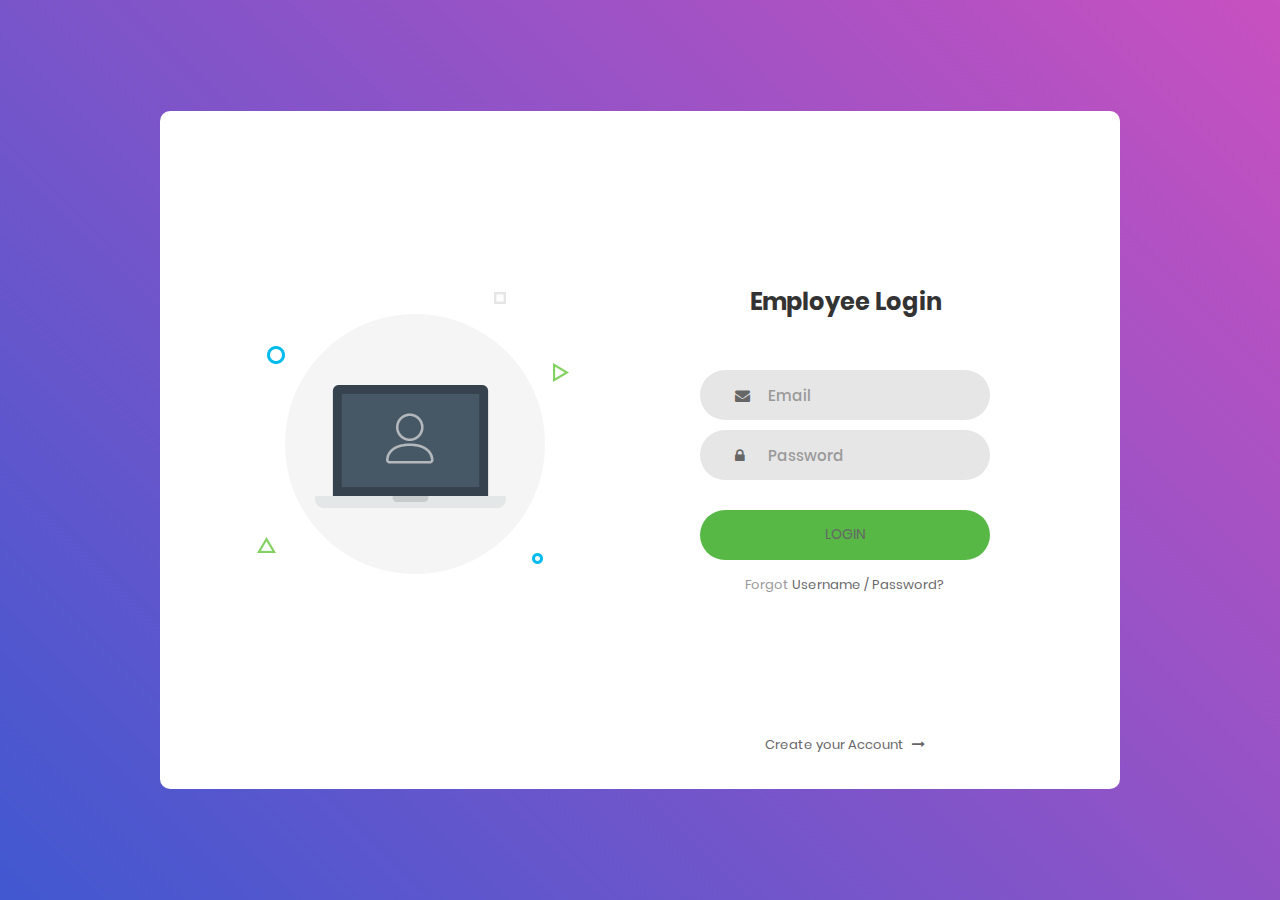
<file: public/index.html>
<!DOCTYPE html>
<html lang="en">
<head>
	<title>Login</title>
	<meta charset="UTF-8">
	<meta name="viewport" content="width=device-width, initial-scale=1">
<!--===============================================================================================-->	
	<link rel="icon" type="image/png" href="images/icons/favicon.ico"/>
<!--===============================================================================================-->
	<link rel="stylesheet" type="text/css" href="vendor/bootstrap/css/bootstrap.min.css">
<!--===============================================================================================-->
	<link rel="stylesheet" type="text/css" href="fonts/font-awesome-4.7.0/css/font-awesome.min.css">
<!--===============================================================================================-->
	<link rel="stylesheet" type="text/css" href="vendor/animate/animate.css">
<!--===============================================================================================-->	
	<link rel="stylesheet" type="text/css" href="vendor/css-hamburgers/hamburgers.min.css">
<!--===============================================================================================-->
	<link rel="stylesheet" type="text/css" href="vendor/select2/select2.min.css">
<!--===============================================================================================-->
	<link rel="stylesheet" type="text/css" href="css/util.css">
	<link rel="stylesheet" type="text/css" href="css/main.css">
<!--===============================================================================================-->
</head>
<body>
	
	<div class="limiter">
		<div class="container-login100">
			<div class="wrap-login100">
				<div class="login100-pic js-tilt" data-tilt>
					<img src="images/img-01.png" alt="IMG">
				</div>

				<form class="login100-form validate-form">
					<span class="login100-form-title">
						Employee Login
					</span>

					<div class="wrap-input100 validate-input" data-validate = "Valid email is required: ex@abc.xyz">
						<input class="input100" type="text" name="email" placeholder="Email">
						<span class="focus-input100"></span>
						<span class="symbol-input100">
							<i class="fa fa-envelope" aria-hidden="true"></i>
						</span>
					</div>

					<div class="wrap-input100 validate-input" data-validate = "Password is required">
						<input class="input100" type="password" name="pass" placeholder="Password">
						<span class="focus-input100"></span>
						<span class="symbol-input100">
							<i class="fa fa-lock" aria-hidden="true"></i>
						</span>
					</div>
					
					<div class="container-login100-form-btn">
						<button class="login100-form-btn">
							<a href="home.html" class="nav-links">Login</a>
						</button>
					</div>

					<div class="text-center p-t-12">
						<span class="txt1">
							Forgot
						</span>
						<a class="txt2" href="#">
							Username / Password?
						</a>
					</div>

					<div class="text-center p-t-136">
						<a class="txt2" href="#">
							Create your Account
							<i class="fa fa-long-arrow-right m-l-5" aria-hidden="true"></i>
						</a>
					</div>
				</form>
			</div>
		</div>
	</div>
	
	

	
<!--===============================================================================================-->	
	<script src="vendor/jquery/jquery-3.2.1.min.js"></script>
<!--===============================================================================================-->
	<script src="vendor/bootstrap/js/popper.js"></script>
	<script src="vendor/bootstrap/js/bootstrap.min.js"></script>
<!--===============================================================================================-->
	<script src="vendor/select2/select2.min.js"></script>
<!--===============================================================================================-->
	<script src="vendor/tilt/tilt.jquery.min.js"></script>
	<script >
		$('.js-tilt').tilt({
			scale: 1.1
		})
	</script>
<!--===============================================================================================-->
	<script src="js/main.js"></script>

</body>
</html>
</file>
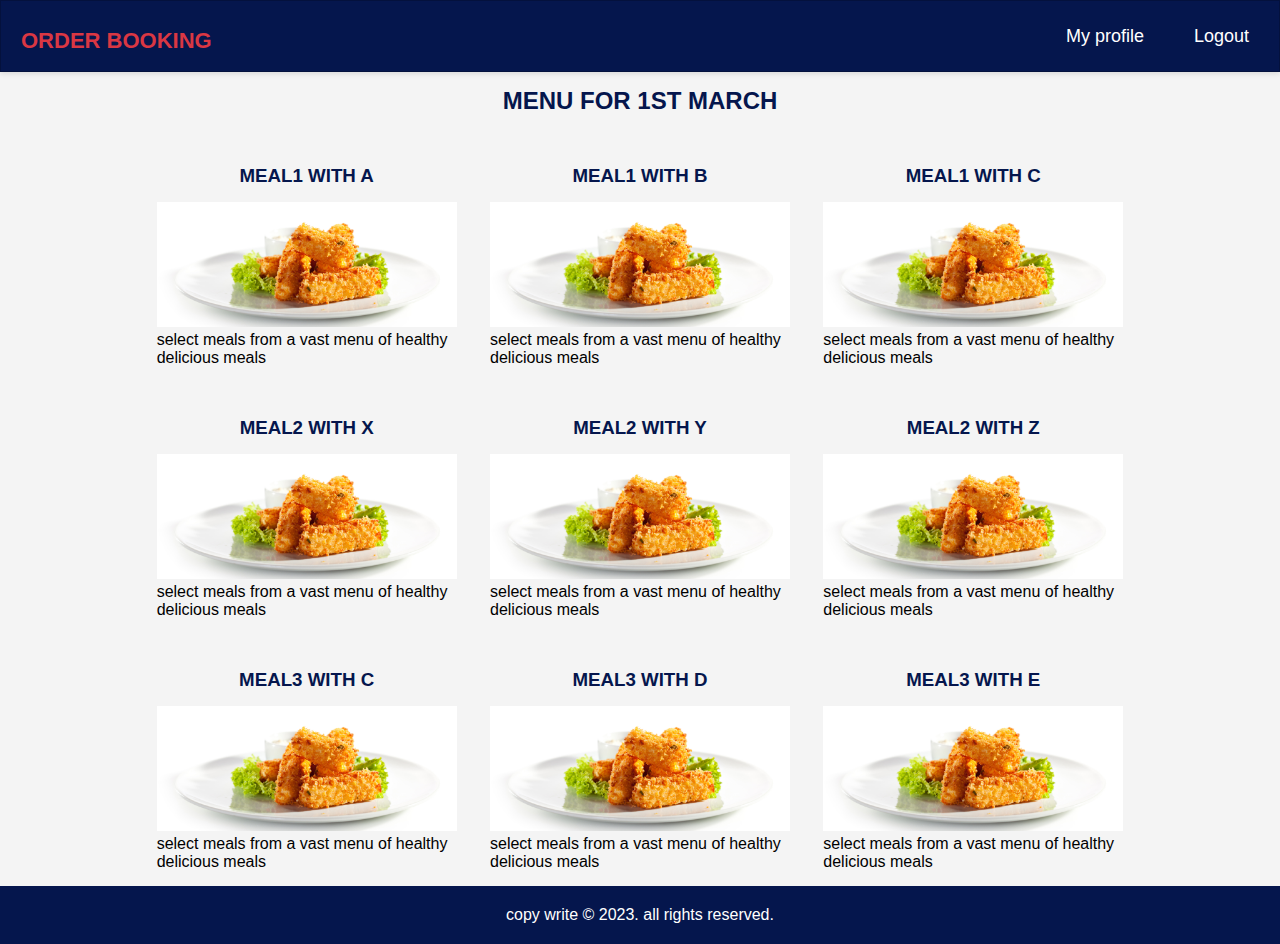
<file: public/home.html>
<!DOCTYPE html>
<html lang="en">

<head>
    <meta charset="UTF-8">
    <meta name="viewport" content="width=device-width, initial-scale=1.0">
    <meta http-equiv="X-UA-Compatible" content="ie=edge">
    <meta name="describtion " content="online meal booking site ">
    <meta name="keyword" content="Lizlo Meals, building app">
    <meta name="author" content="lizzyb">
    <title>Order Booking App</title>
    <link rel="stylesheet" href="./css/style.css">
</head>

<body>
        <header>
        <div>
            <nav class="navbar">
                <span class="navbar-toggle js-navbar-toggle">
                    <img src="./images/menu.png" class="fas fa-bars">
                </span>
                <a href="home.html" class="logo"><span id="logo-first-word"> ORDER BOOKING </span></a>
                <ul class="main-nav js-menu">
                    <li><a href="profile.html" class="nav-links ">My profile</a></li>
                    <li> <a href="index.html" class="nav-links">Logout</a></li>
                </ul>
            </nav>
        </div>
    </header>
    <section id="business-process">
        <h2>menu for 1st March</h2>
        <div class="container  processing-case" id="main-order-case">
            <div class="process-case" title="CLICK FOR MORE DETAILS">
                <h3>meal1 with a </h3>
                <span><img src="./images/meal.jpg" alt=""></span>
                <p>select meals from a vast menu of healthy delicious meals</p>
            </div>
            <div class="process-case" title="CLICK FOR MORE DETAILS">
                <h3>meal1 with b </h3>
                <span><img src="./images/meal.jpg" alt=""></span>
                <p>select meals from a vast menu of healthy delicious meals</p>
            </div>
            <div class="process-case" title="CLICK FOR MORE DETAILS">
                <h3>meal1 with c </h3>
                <span><img src="./images/meal.jpg" alt=""></span>
                <p>select meals from a vast menu of healthy delicious meals</p>
            </div>
            <div class="process-case" title="CLICK FOR MORE DETAILS">
                <h3>meal2 with x</h3>
                <span><img src="./images/meal.jpg" alt=""></span>
                <p>select meals from a vast menu of healthy delicious meals</p>
            </div>
            <div class="process-case" title="CLICK FOR MORE DETAILS">
                <h3>meal2 with y</h3>
                <span><img src="./images/meal.jpg" alt=""></span>
                <p>select meals from a vast menu of healthy delicious meals</p>
            </div>
            <div class="process-case" title="CLICK FOR MORE DETAILS">
                <h3>meal2 with z </h3>
                <span><img src="./images/meal.jpg" alt=""></span>
                <p>select meals from a vast menu of healthy delicious meals</p>
            </div>
            <div class="process-case" title="CLICK FOR MORE DETAILS">
                <h3>meal3 with c</h3>
                <span><img src="./images/meal.jpg" alt=""></span>
                <p>select meals from a vast menu of healthy delicious meals</p>
            </div>
            <div class="process-case" title="CLICK FOR MORE DETAILS">
                <h3>meal3 with d</h3>
                <span><img src="./images/meal.jpg" alt=""></span>
                <p>select meals from a vast menu of healthy delicious meals</p>
            </div>
            <div class="process-case" title="CLICK FOR MORE DETAILS">
                <h3>meal3 with e </h3>
                <span><img src="./images/meal.jpg" alt=""></span>
                <p>select meals from a vast menu of healthy delicious meals</p>
            </div>

        </div>
        </div>
    </section>
    <section class="form-main " id="details-case">
        <div class="allforms-bg" animations id="menu-detail-case">
            <span id="form-cancel-btn">
                <button>&times;</button>
            </span>
        </div>
        <div class="container form-case">

            <h2>lizlo fries</h2>
            <div id="food-img">
                <span><img src="./images/meal.jpg" alt=""></span>
            </div>
            <div>
                <select>
                    <option value="choose">choose an option</option>
                    <option value="beef">beef</option>
                    <option value="beef">chicken</option>
                    <option value="beef">fish</option>

                </select>
                <select>
                    <option value="qty">Qty</option>
                    <opti on value="1">1</option>
                        <option value="2">2</option>
                        <option value="3">3</option>
                </select>
                <h4>&#x20a6;1000</h4>
                <button value="submit">ORDER</button>
                <div>
                </div>
    </section>




    <footer>
        <!-- <div >
            <ul>
                <li> <a href="about.html"> About</a></li>
                <li><a href="login.html">Login</a></li>
                </ul>
        </div> -->
        <div>
            <!-- <h3><span id="logo-first-word"> Order</span> Booking</h3> -->
            <span> copy write &#169 2023. all rights reserved.</span>
        </div>

    </footer>
    <script src="./js/script.js"></script>
</body>

</html>
</file>
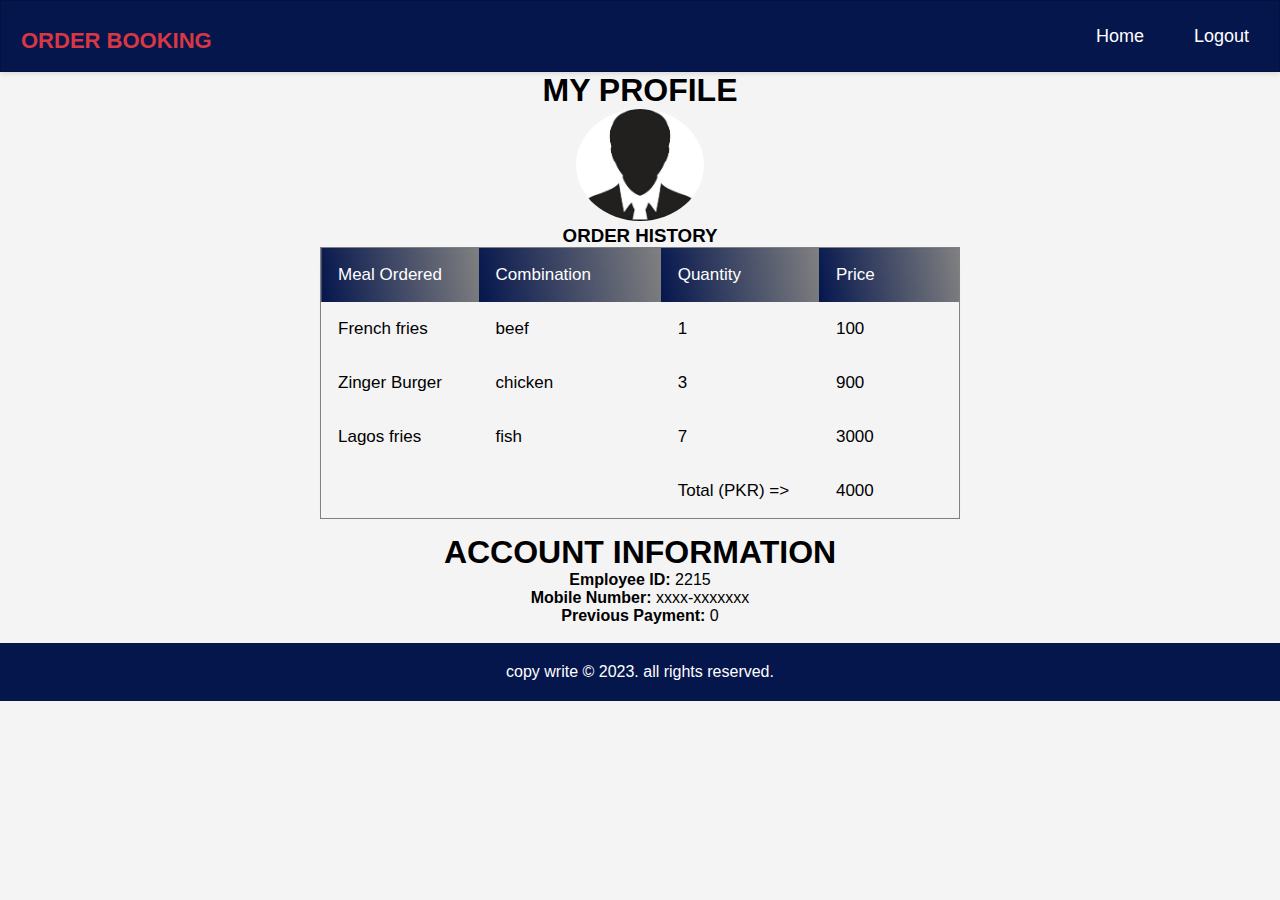
<file: public/profile.html>
<!DOCTYPE html>
<html lang="en">

<head>
    <meta charset="UTF-8">
    <meta name="viewport" content="width=device-width, initial-scale=1.0">
    <meta http-equiv="X-UA-Compatible" content="ie=edge">
    <meta name="describtion " content="online meal booking site ">
    <meta name="keyword" content="Lizlo Meals, building app">
    <meta name="author" content="lizzyb">
    <title> Order Booking App | profile</title>
    <link rel="stylesheet" href="./css/style.css">
</head>

<body>
    <header>
        <div>
            <nav class="navbar">
                <span class="navbar-toggle js-navbar-toggle">
                    <img src="./images/menu.png" class="fas fa-bars">
                </span>
                <a href="home.html" class="logo"><span id="logo-first-word"> ORDER BOOKING </span></a>
                <ul class="main-nav js-menu">
                    <li><a href="home.html" class="nav-links ">Home</a></li>
                    <li> <a href="index.html" class="nav-links">Logout</a></li>
                </ul>
            </nav>
        </div>
    </header>

    <section id="profile-main">
        <div class="admin-data-container">
            <span>
                <h1>
                    my profile

                </h1>
            </span>
            <img id="avata" src="./images/avata.JPG" alt="image of an avata">
        </div>
        <div class="table-case">
            <h3> order history</h3>
            <table class="table">
                <tr>
                    <th> Meal Ordered</th>
                    <th> Combination </th>
                    <th>Quantity</th>
                    <th>Price</th>
                </tr>
                <tr>
                    <td>French fries</td>
                    <td>

                        beef



                    </td>
                    <td>
                        1

                    </td>
                    <td>100</td>
                </tr>
                <tr>
                    <td>Zinger Burger</td>
                    <td>
                        chicken
                    </td>
                    <td>
                        3

                    </td>
                    <td>900</td>
                </tr>
                <tr>
                    <td>Lagos fries</td>
                    <td>
                        fish
                    </td>
                    <td>
                        7

                    </td>
                    <td>3000</td>
                </tr>
                <tr>
                    <td></td>
                    <td></td>
                    <td>Total (PKR) =></td>
                    <td>4000</td>

                </tr>

            </table>

        </div>
        <div id="acc-info">
            <h1>Account Information</h1>
            <div>
                <p><b>Employee ID:</b> 2215</p>
                <p><b>Mobile Number:</b> xxxx-xxxxxxx</p>
                <p><b>Previous Payment:</b> 0</p>
            </div>
        </div>
        <br />
    </section>

    <footer>
        <!-- <div>
            <ul>
                <li> <a href="about.html"> About</a></li>
                <li><a href="login.html">Login</a></li>
            </ul>
        </div> -->
        <div>
            <!-- <h3><span id="logo-first-word"> Order</span> Booking</h3> -->
            <span> copy write &#169 2023. all rights reserved.</span>
        </div>

    </footer>
    <script src="./js/script.js"></script>
</body>

</html>
</file>
<file: public/css/util.css>
/*[ FONT SIZE ]
///////////////////////////////////////////////////////////
*/
.fs-1 {font-size: 1px;}
.fs-2 {font-size: 2px;}
.fs-3 {font-size: 3px;}
.fs-4 {font-size: 4px;}
.fs-5 {font-size: 5px;}
.fs-6 {font-size: 6px;}
.fs-7 {font-size: 7px;}
.fs-8 {font-size: 8px;}
.fs-9 {font-size: 9px;}
.fs-10 {font-size: 10px;}
.fs-11 {font-size: 11px;}
.fs-12 {font-size: 12px;}
.fs-13 {font-size: 13px;}
.fs-14 {font-size: 14px;}
.fs-15 {font-size: 15px;}
.fs-16 {font-size: 16px;}
.fs-17 {font-size: 17px;}
.fs-18 {font-size: 18px;}
.fs-19 {font-size: 19px;}
.fs-20 {font-size: 20px;}
.fs-21 {font-size: 21px;}
.fs-22 {font-size: 22px;}
.fs-23 {font-size: 23px;}
.fs-24 {font-size: 24px;}
.fs-25 {font-size: 25px;}
.fs-26 {font-size: 26px;}
.fs-27 {font-size: 27px;}
.fs-28 {font-size: 28px;}
.fs-29 {font-size: 29px;}
.fs-30 {font-size: 30px;}
.fs-31 {font-size: 31px;}
.fs-32 {font-size: 32px;}
.fs-33 {font-size: 33px;}
.fs-34 {font-size: 34px;}
.fs-35 {font-size: 35px;}
.fs-36 {font-size: 36px;}
.fs-37 {font-size: 37px;}
.fs-38 {font-size: 38px;}
.fs-39 {font-size: 39px;}
.fs-40 {font-size: 40px;}
.fs-41 {font-size: 41px;}
.fs-42 {font-size: 42px;}
.fs-43 {font-size: 43px;}
.fs-44 {font-size: 44px;}
.fs-45 {font-size: 45px;}
.fs-46 {font-size: 46px;}
.fs-47 {font-size: 47px;}
.fs-48 {font-size: 48px;}
.fs-49 {font-size: 49px;}
.fs-50 {font-size: 50px;}
.fs-51 {font-size: 51px;}
.fs-52 {font-size: 52px;}
.fs-53 {font-size: 53px;}
.fs-54 {font-size: 54px;}
.fs-55 {font-size: 55px;}
.fs-56 {font-size: 56px;}
.fs-57 {font-size: 57px;}
.fs-58 {font-size: 58px;}
.fs-59 {font-size: 59px;}
.fs-60 {font-size: 60px;}
.fs-61 {font-size: 61px;}
.fs-62 {font-size: 62px;}
.fs-63 {font-size: 63px;}
.fs-64 {font-size: 64px;}
.fs-65 {font-size: 65px;}
.fs-66 {font-size: 66px;}
.fs-67 {font-size: 67px;}
.fs-68 {font-size: 68px;}
.fs-69 {font-size: 69px;}
.fs-70 {font-size: 70px;}
.fs-71 {font-size: 71px;}
.fs-72 {font-size: 72px;}
.fs-73 {font-size: 73px;}
.fs-74 {font-size: 74px;}
.fs-75 {font-size: 75px;}
.fs-76 {font-size: 76px;}
.fs-77 {font-size: 77px;}
.fs-78 {font-size: 78px;}
.fs-79 {font-size: 79px;}
.fs-80 {font-size: 80px;}
.fs-81 {font-size: 81px;}
.fs-82 {font-size: 82px;}
.fs-83 {font-size: 83px;}
.fs-84 {font-size: 84px;}
.fs-85 {font-size: 85px;}
.fs-86 {font-size: 86px;}
.fs-87 {font-size: 87px;}
.fs-88 {font-size: 88px;}
.fs-89 {font-size: 89px;}
.fs-90 {font-size: 90px;}
.fs-91 {font-size: 91px;}
.fs-92 {font-size: 92px;}
.fs-93 {font-size: 93px;}
.fs-94 {font-size: 94px;}
.fs-95 {font-size: 95px;}
.fs-96 {font-size: 96px;}
.fs-97 {font-size: 97px;}
.fs-98 {font-size: 98px;}
.fs-99 {font-size: 99px;}
.fs-100 {font-size: 100px;}
.fs-101 {font-size: 101px;}
.fs-102 {font-size: 102px;}
.fs-103 {font-size: 103px;}
.fs-104 {font-size: 104px;}
.fs-105 {font-size: 105px;}
.fs-106 {font-size: 106px;}
.fs-107 {font-size: 107px;}
.fs-108 {font-size: 108px;}
.fs-109 {font-size: 109px;}
.fs-110 {font-size: 110px;}
.fs-111 {font-size: 111px;}
.fs-112 {font-size: 112px;}
.fs-113 {font-size: 113px;}
.fs-114 {font-size: 114px;}
.fs-115 {font-size: 115px;}
.fs-116 {font-size: 116px;}
.fs-117 {font-size: 117px;}
.fs-118 {font-size: 118px;}
.fs-119 {font-size: 119px;}
.fs-120 {font-size: 120px;}
.fs-121 {font-size: 121px;}
.fs-122 {font-size: 122px;}
.fs-123 {font-size: 123px;}
.fs-124 {font-size: 124px;}
.fs-125 {font-size: 125px;}
.fs-126 {font-size: 126px;}
.fs-127 {font-size: 127px;}
.fs-128 {font-size: 128px;}
.fs-129 {font-size: 129px;}
.fs-130 {font-size: 130px;}
.fs-131 {font-size: 131px;}
.fs-132 {font-size: 132px;}
.fs-133 {font-size: 133px;}
.fs-134 {font-size: 134px;}
.fs-135 {font-size: 135px;}
.fs-136 {font-size: 136px;}
.fs-137 {font-size: 137px;}
.fs-138 {font-size: 138px;}
.fs-139 {font-size: 139px;}
.fs-140 {font-size: 140px;}
.fs-141 {font-size: 141px;}
.fs-142 {font-size: 142px;}
.fs-143 {font-size: 143px;}
.fs-144 {font-size: 144px;}
.fs-145 {font-size: 145px;}
.fs-146 {font-size: 146px;}
.fs-147 {font-size: 147px;}
.fs-148 {font-size: 148px;}
.fs-149 {font-size: 149px;}
.fs-150 {font-size: 150px;}
.fs-151 {font-size: 151px;}
.fs-152 {font-size: 152px;}
.fs-153 {font-size: 153px;}
.fs-154 {font-size: 154px;}
.fs-155 {font-size: 155px;}
.fs-156 {font-size: 156px;}
.fs-157 {font-size: 157px;}
.fs-158 {font-size: 158px;}
.fs-159 {font-size: 159px;}
.fs-160 {font-size: 160px;}
.fs-161 {font-size: 161px;}
.fs-162 {font-size: 162px;}
.fs-163 {font-size: 163px;}
.fs-164 {font-size: 164px;}
.fs-165 {font-size: 165px;}
.fs-166 {font-size: 166px;}
.fs-167 {font-size: 167px;}
.fs-168 {font-size: 168px;}
.fs-169 {font-size: 169px;}
.fs-170 {font-size: 170px;}
.fs-171 {font-size: 171px;}
.fs-172 {font-size: 172px;}
.fs-173 {font-size: 173px;}
.fs-174 {font-size: 174px;}
.fs-175 {font-size: 175px;}
.fs-176 {font-size: 176px;}
.fs-177 {font-size: 177px;}
.fs-178 {font-size: 178px;}
.fs-179 {font-size: 179px;}
.fs-180 {font-size: 180px;}
.fs-181 {font-size: 181px;}
.fs-182 {font-size: 182px;}
.fs-183 {font-size: 183px;}
.fs-184 {font-size: 184px;}
.fs-185 {font-size: 185px;}
.fs-186 {font-size: 186px;}
.fs-187 {font-size: 187px;}
.fs-188 {font-size: 188px;}
.fs-189 {font-size: 189px;}
.fs-190 {font-size: 190px;}
.fs-191 {font-size: 191px;}
.fs-192 {font-size: 192px;}
.fs-193 {font-size: 193px;}
.fs-194 {font-size: 194px;}
.fs-195 {font-size: 195px;}
.fs-196 {font-size: 196px;}
.fs-197 {font-size: 197px;}
.fs-198 {font-size: 198px;}
.fs-199 {font-size: 199px;}
.fs-200 {font-size: 200px;}

/*[ PADDING ]
///////////////////////////////////////////////////////////
*/
.p-t-0 {padding-top: 0px;}
.p-t-1 {padding-top: 1px;}
.p-t-2 {padding-top: 2px;}
.p-t-3 {padding-top: 3px;}
.p-t-4 {padding-top: 4px;}
.p-t-5 {padding-top: 5px;}
.p-t-6 {padding-top: 6px;}
.p-t-7 {padding-top: 7px;}
.p-t-8 {padding-top: 8px;}
.p-t-9 {padding-top: 9px;}
.p-t-10 {padding-top: 10px;}
.p-t-11 {padding-top: 11px;}
.p-t-12 {padding-top: 12px;}
.p-t-13 {padding-top: 13px;}
.p-t-14 {padding-top: 14px;}
.p-t-15 {padding-top: 15px;}
.p-t-16 {padding-top: 16px;}
.p-t-17 {padding-top: 17px;}
.p-t-18 {padding-top: 18px;}
.p-t-19 {padding-top: 19px;}
.p-t-20 {padding-top: 20px;}
.p-t-21 {padding-top: 21px;}
.p-t-22 {padding-top: 22px;}
.p-t-23 {padding-top: 23px;}
.p-t-24 {padding-top: 24px;}
.p-t-25 {padding-top: 25px;}
.p-t-26 {padding-top: 26px;}
.p-t-27 {padding-top: 27px;}
.p-t-28 {padding-top: 28px;}
.p-t-29 {padding-top: 29px;}
.p-t-30 {padding-top: 30px;}
.p-t-31 {padding-top: 31px;}
.p-t-32 {padding-top: 32px;}
.p-t-33 {padding-top: 33px;}
.p-t-34 {padding-top: 34px;}
.p-t-35 {padding-top: 35px;}
.p-t-36 {padding-top: 36px;}
.p-t-37 {padding-top: 37px;}
.p-t-38 {padding-top: 38px;}
.p-t-39 {padding-top: 39px;}
.p-t-40 {padding-top: 40px;}
.p-t-41 {padding-top: 41px;}
.p-t-42 {padding-top: 42px;}
.p-t-43 {padding-top: 43px;}
.p-t-44 {padding-top: 44px;}
.p-t-45 {padding-top: 45px;}
.p-t-46 {padding-top: 46px;}
.p-t-47 {padding-top: 47px;}
.p-t-48 {padding-top: 48px;}
.p-t-49 {padding-top: 49px;}
.p-t-50 {padding-top: 50px;}
.p-t-51 {padding-top: 51px;}
.p-t-52 {padding-top: 52px;}
.p-t-53 {padding-top: 53px;}
.p-t-54 {padding-top: 54px;}
.p-t-55 {padding-top: 55px;}
.p-t-56 {padding-top: 56px;}
.p-t-57 {padding-top: 57px;}
.p-t-58 {padding-top: 58px;}
.p-t-59 {padding-top: 59px;}
.p-t-60 {padding-top: 60px;}
.p-t-61 {padding-top: 61px;}
.p-t-62 {padding-top: 62px;}
.p-t-63 {padding-top: 63px;}
.p-t-64 {padding-top: 64px;}
.p-t-65 {padding-top: 65px;}
.p-t-66 {padding-top: 66px;}
.p-t-67 {padding-top: 67px;}
.p-t-68 {padding-top: 68px;}
.p-t-69 {padding-top: 69px;}
.p-t-70 {padding-top: 70px;}
.p-t-71 {padding-top: 71px;}
.p-t-72 {padding-top: 72px;}
.p-t-73 {padding-top: 73px;}
.p-t-74 {padding-top: 74px;}
.p-t-75 {padding-top: 75px;}
.p-t-76 {padding-top: 76px;}
.p-t-77 {padding-top: 77px;}
.p-t-78 {padding-top: 78px;}
.p-t-79 {padding-top: 79px;}
.p-t-80 {padding-top: 80px;}
.p-t-81 {padding-top: 81px;}
.p-t-82 {padding-top: 82px;}
.p-t-83 {padding-top: 83px;}
.p-t-84 {padding-top: 84px;}
.p-t-85 {padding-top: 85px;}
.p-t-86 {padding-top: 86px;}
.p-t-87 {padding-top: 87px;}
.p-t-88 {padding-top: 88px;}
.p-t-89 {padding-top: 89px;}
.p-t-90 {padding-top: 90px;}
.p-t-91 {padding-top: 91px;}
.p-t-92 {padding-top: 92px;}
.p-t-93 {padding-top: 93px;}
.p-t-94 {padding-top: 94px;}
.p-t-95 {padding-top: 95px;}
.p-t-96 {padding-top: 96px;}
.p-t-97 {padding-top: 97px;}
.p-t-98 {padding-top: 98px;}
.p-t-99 {padding-top: 99px;}
.p-t-100 {padding-top: 100px;}
.p-t-101 {padding-top: 101px;}
.p-t-102 {padding-top: 102px;}
.p-t-103 {padding-top: 103px;}
.p-t-104 {padding-top: 104px;}
.p-t-105 {padding-top: 105px;}
.p-t-106 {padding-top: 106px;}
.p-t-107 {padding-top: 107px;}
.p-t-108 {padding-top: 108px;}
.p-t-109 {padding-top: 109px;}
.p-t-110 {padding-top: 110px;}
.p-t-111 {padding-top: 111px;}
.p-t-112 {padding-top: 112px;}
.p-t-113 {padding-top: 113px;}
.p-t-114 {padding-top: 114px;}
.p-t-115 {padding-top: 115px;}
.p-t-116 {padding-top: 116px;}
.p-t-117 {padding-top: 117px;}
.p-t-118 {padding-top: 118px;}
.p-t-119 {padding-top: 119px;}
.p-t-120 {padding-top: 120px;}
.p-t-121 {padding-top: 121px;}
.p-t-122 {padding-top: 122px;}
.p-t-123 {padding-top: 123px;}
.p-t-124 {padding-top: 124px;}
.p-t-125 {padding-top: 125px;}
.p-t-126 {padding-top: 126px;}
.p-t-127 {padding-top: 127px;}
.p-t-128 {padding-top: 128px;}
.p-t-129 {padding-top: 129px;}
.p-t-130 {padding-top: 130px;}
.p-t-131 {padding-top: 131px;}
.p-t-132 {padding-top: 132px;}
.p-t-133 {padding-top: 133px;}
.p-t-134 {padding-top: 134px;}
.p-t-135 {padding-top: 135px;}
.p-t-136 {padding-top: 136px;}
.p-t-137 {padding-top: 137px;}
.p-t-138 {padding-top: 138px;}
.p-t-139 {padding-top: 139px;}
.p-t-140 {padding-top: 140px;}
.p-t-141 {padding-top: 141px;}
.p-t-142 {padding-top: 142px;}
.p-t-143 {padding-top: 143px;}
.p-t-144 {padding-top: 144px;}
.p-t-145 {padding-top: 145px;}
.p-t-146 {padding-top: 146px;}
.p-t-147 {padding-top: 147px;}
.p-t-148 {padding-top: 148px;}
.p-t-149 {padding-top: 149px;}
.p-t-150 {padding-top: 150px;}
.p-t-151 {padding-top: 151px;}
.p-t-152 {padding-top: 152px;}
.p-t-153 {padding-top: 153px;}
.p-t-154 {padding-top: 154px;}
.p-t-155 {padding-top: 155px;}
.p-t-156 {padding-top: 156px;}
.p-t-157 {padding-top: 157px;}
.p-t-158 {padding-top: 158px;}
.p-t-159 {padding-top: 159px;}
.p-t-160 {padding-top: 160px;}
.p-t-161 {padding-top: 161px;}
.p-t-162 {padding-top: 162px;}
.p-t-163 {padding-top: 163px;}
.p-t-164 {padding-top: 164px;}
.p-t-165 {padding-top: 165px;}
.p-t-166 {padding-top: 166px;}
.p-t-167 {padding-top: 167px;}
.p-t-168 {padding-top: 168px;}
.p-t-169 {padding-top: 169px;}
.p-t-170 {padding-top: 170px;}
.p-t-171 {padding-top: 171px;}
.p-t-172 {padding-top: 172px;}
.p-t-173 {padding-top: 173px;}
.p-t-174 {padding-top: 174px;}
.p-t-175 {padding-top: 175px;}
.p-t-176 {padding-top: 176px;}
.p-t-177 {padding-top: 177px;}
.p-t-178 {padding-top: 178px;}
.p-t-179 {padding-top: 179px;}
.p-t-180 {padding-top: 180px;}
.p-t-181 {padding-top: 181px;}
.p-t-182 {padding-top: 182px;}
.p-t-183 {padding-top: 183px;}
.p-t-184 {padding-top: 184px;}
.p-t-185 {padding-top: 185px;}
.p-t-186 {padding-top: 186px;}
.p-t-187 {padding-top: 187px;}
.p-t-188 {padding-top: 188px;}
.p-t-189 {padding-top: 189px;}
.p-t-190 {padding-top: 190px;}
.p-t-191 {padding-top: 191px;}
.p-t-192 {padding-top: 192px;}
.p-t-193 {padding-top: 193px;}
.p-t-194 {padding-top: 194px;}
.p-t-195 {padding-top: 195px;}
.p-t-196 {padding-top: 196px;}
.p-t-197 {padding-top: 197px;}
.p-t-198 {padding-top: 198px;}
.p-t-199 {padding-top: 199px;}
.p-t-200 {padding-top: 200px;}
.p-t-201 {padding-top: 201px;}
.p-t-202 {padding-top: 202px;}
.p-t-203 {padding-top: 203px;}
.p-t-204 {padding-top: 204px;}
.p-t-205 {padding-top: 205px;}
.p-t-206 {padding-top: 206px;}
.p-t-207 {padding-top: 207px;}
.p-t-208 {padding-top: 208px;}
.p-t-209 {padding-top: 209px;}
.p-t-210 {padding-top: 210px;}
.p-t-211 {padding-top: 211px;}
.p-t-212 {padding-top: 212px;}
.p-t-213 {padding-top: 213px;}
.p-t-214 {padding-top: 214px;}
.p-t-215 {padding-top: 215px;}
.p-t-216 {padding-top: 216px;}
.p-t-217 {padding-top: 217px;}
.p-t-218 {padding-top: 218px;}
.p-t-219 {padding-top: 219px;}
.p-t-220 {padding-top: 220px;}
.p-t-221 {padding-top: 221px;}
.p-t-222 {padding-top: 222px;}
.p-t-223 {padding-top: 223px;}
.p-t-224 {padding-top: 224px;}
.p-t-225 {padding-top: 225px;}
.p-t-226 {padding-top: 226px;}
.p-t-227 {padding-top: 227px;}
.p-t-228 {padding-top: 228px;}
.p-t-229 {padding-top: 229px;}
.p-t-230 {padding-top: 230px;}
.p-t-231 {padding-top: 231px;}
.p-t-232 {padding-top: 232px;}
.p-t-233 {padding-top: 233px;}
.p-t-234 {padding-top: 234px;}
.p-t-235 {padding-top: 235px;}
.p-t-236 {padding-top: 236px;}
.p-t-237 {padding-top: 237px;}
.p-t-238 {padding-top: 238px;}
.p-t-239 {padding-top: 239px;}
.p-t-240 {padding-top: 240px;}
.p-t-241 {padding-top: 241px;}
.p-t-242 {padding-top: 242px;}
.p-t-243 {padding-top: 243px;}
.p-t-244 {padding-top: 244px;}
.p-t-245 {padding-top: 245px;}
.p-t-246 {padding-top: 246px;}
.p-t-247 {padding-top: 247px;}
.p-t-248 {padding-top: 248px;}
.p-t-249 {padding-top: 249px;}
.p-t-250 {padding-top: 250px;}
.p-b-0 {padding-bottom: 0px;}
.p-b-1 {padding-bottom: 1px;}
.p-b-2 {padding-bottom: 2px;}
.p-b-3 {padding-bottom: 3px;}
.p-b-4 {padding-bottom: 4px;}
.p-b-5 {padding-bottom: 5px;}
.p-b-6 {padding-bottom: 6px;}
.p-b-7 {padding-bottom: 7px;}
.p-b-8 {padding-bottom: 8px;}
.p-b-9 {padding-bottom: 9px;}
.p-b-10 {padding-bottom: 10px;}
.p-b-11 {padding-bottom: 11px;}
.p-b-12 {padding-bottom: 12px;}
.p-b-13 {padding-bottom: 13px;}
.p-b-14 {padding-bottom: 14px;}
.p-b-15 {padding-bottom: 15px;}
.p-b-16 {padding-bottom: 16px;}
.p-b-17 {padding-bottom: 17px;}
.p-b-18 {padding-bottom: 18px;}
.p-b-19 {padding-bottom: 19px;}
.p-b-20 {padding-bottom: 20px;}
.p-b-21 {padding-bottom: 21px;}
.p-b-22 {padding-bottom: 22px;}
.p-b-23 {padding-bottom: 23px;}
.p-b-24 {padding-bottom: 24px;}
.p-b-25 {padding-bottom: 25px;}
.p-b-26 {padding-bottom: 26px;}
.p-b-27 {padding-bottom: 27px;}
.p-b-28 {padding-bottom: 28px;}
.p-b-29 {padding-bottom: 29px;}
.p-b-30 {padding-bottom: 30px;}
.p-b-31 {padding-bottom: 31px;}
.p-b-32 {padding-bottom: 32px;}
.p-b-33 {padding-bottom: 33px;}
.p-b-34 {padding-bottom: 34px;}
.p-b-35 {padding-bottom: 35px;}
.p-b-36 {padding-bottom: 36px;}
.p-b-37 {padding-bottom: 37px;}
.p-b-38 {padding-bottom: 38px;}
.p-b-39 {padding-bottom: 39px;}
.p-b-40 {padding-bottom: 40px;}
.p-b-41 {padding-bottom: 41px;}
.p-b-42 {padding-bottom: 42px;}
.p-b-43 {padding-bottom: 43px;}
.p-b-44 {padding-bottom: 44px;}
.p-b-45 {padding-bottom: 45px;}
.p-b-46 {padding-bottom: 46px;}
.p-b-47 {padding-bottom: 47px;}
.p-b-48 {padding-bottom: 48px;}
.p-b-49 {padding-bottom: 49px;}
.p-b-50 {padding-bottom: 50px;}
.p-b-51 {padding-bottom: 51px;}
.p-b-52 {padding-bottom: 52px;}
.p-b-53 {padding-bottom: 53px;}
.p-b-54 {padding-bottom: 54px;}
.p-b-55 {padding-bottom: 55px;}
.p-b-56 {padding-bottom: 56px;}
.p-b-57 {padding-bottom: 57px;}
.p-b-58 {padding-bottom: 58px;}
.p-b-59 {padding-bottom: 59px;}
.p-b-60 {padding-bottom: 60px;}
.p-b-61 {padding-bottom: 61px;}
.p-b-62 {padding-bottom: 62px;}
.p-b-63 {padding-bottom: 63px;}
.p-b-64 {padding-bottom: 64px;}
.p-b-65 {padding-bottom: 65px;}
.p-b-66 {padding-bottom: 66px;}
.p-b-67 {padding-bottom: 67px;}
.p-b-68 {padding-bottom: 68px;}
.p-b-69 {padding-bottom: 69px;}
.p-b-70 {padding-bottom: 70px;}
.p-b-71 {padding-bottom: 71px;}
.p-b-72 {padding-bottom: 72px;}
.p-b-73 {padding-bottom: 73px;}
.p-b-74 {padding-bottom: 74px;}
.p-b-75 {padding-bottom: 75px;}
.p-b-76 {padding-bottom: 76px;}
.p-b-77 {padding-bottom: 77px;}
.p-b-78 {padding-bottom: 78px;}
.p-b-79 {padding-bottom: 79px;}
.p-b-80 {padding-bottom: 80px;}
.p-b-81 {padding-bottom: 81px;}
.p-b-82 {padding-bottom: 82px;}
.p-b-83 {padding-bottom: 83px;}
.p-b-84 {padding-bottom: 84px;}
.p-b-85 {padding-bottom: 85px;}
.p-b-86 {padding-bottom: 86px;}
.p-b-87 {padding-bottom: 87px;}
.p-b-88 {padding-bottom: 88px;}
.p-b-89 {padding-bottom: 89px;}
.p-b-90 {padding-bottom: 90px;}
.p-b-91 {padding-bottom: 91px;}
.p-b-92 {padding-bottom: 92px;}
.p-b-93 {padding-bottom: 93px;}
.p-b-94 {padding-bottom: 94px;}
.p-b-95 {padding-bottom: 95px;}
.p-b-96 {padding-bottom: 96px;}
.p-b-97 {padding-bottom: 97px;}
.p-b-98 {padding-bottom: 98px;}
.p-b-99 {padding-bottom: 99px;}
.p-b-100 {padding-bottom: 100px;}
.p-b-101 {padding-bottom: 101px;}
.p-b-102 {padding-bottom: 102px;}
.p-b-103 {padding-bottom: 103px;}
.p-b-104 {padding-bottom: 104px;}
.p-b-105 {padding-bottom: 105px;}
.p-b-106 {padding-bottom: 106px;}
.p-b-107 {padding-bottom: 107px;}
.p-b-108 {padding-bottom: 108px;}
.p-b-109 {padding-bottom: 109px;}
.p-b-110 {padding-bottom: 110px;}
.p-b-111 {padding-bottom: 111px;}
.p-b-112 {padding-bottom: 112px;}
.p-b-113 {padding-bottom: 113px;}
.p-b-114 {padding-bottom: 114px;}
.p-b-115 {padding-bottom: 115px;}
.p-b-116 {padding-bottom: 116px;}
.p-b-117 {padding-bottom: 117px;}
.p-b-118 {padding-bottom: 118px;}
.p-b-119 {padding-bottom: 119px;}
.p-b-120 {padding-bottom: 120px;}
.p-b-121 {padding-bottom: 121px;}
.p-b-122 {padding-bottom: 122px;}
.p-b-123 {padding-bottom: 123px;}
.p-b-124 {padding-bottom: 124px;}
.p-b-125 {padding-bottom: 125px;}
.p-b-126 {padding-bottom: 126px;}
.p-b-127 {padding-bottom: 127px;}
.p-b-128 {padding-bottom: 128px;}
.p-b-129 {padding-bottom: 129px;}
.p-b-130 {padding-bottom: 130px;}
.p-b-131 {padding-bottom: 131px;}
.p-b-132 {padding-bottom: 132px;}
.p-b-133 {padding-bottom: 133px;}
.p-b-134 {padding-bottom: 134px;}
.p-b-135 {padding-bottom: 135px;}
.p-b-136 {padding-bottom: 136px;}
.p-b-137 {padding-bottom: 137px;}
.p-b-138 {padding-bottom: 138px;}
.p-b-139 {padding-bottom: 139px;}
.p-b-140 {padding-bottom: 140px;}
.p-b-141 {padding-bottom: 141px;}
.p-b-142 {padding-bottom: 142px;}
.p-b-143 {padding-bottom: 143px;}
.p-b-144 {padding-bottom: 144px;}
.p-b-145 {padding-bottom: 145px;}
.p-b-146 {padding-bottom: 146px;}
.p-b-147 {padding-bottom: 147px;}
.p-b-148 {padding-bottom: 148px;}
.p-b-149 {padding-bottom: 149px;}
.p-b-150 {padding-bottom: 150px;}
.p-b-151 {padding-bottom: 151px;}
.p-b-152 {padding-bottom: 152px;}
.p-b-153 {padding-bottom: 153px;}
.p-b-154 {padding-bottom: 154px;}
.p-b-155 {padding-bottom: 155px;}
.p-b-156 {padding-bottom: 156px;}
.p-b-157 {padding-bottom: 157px;}
.p-b-158 {padding-bottom: 158px;}
.p-b-159 {padding-bottom: 159px;}
.p-b-160 {padding-bottom: 160px;}
.p-b-161 {padding-bottom: 161px;}
.p-b-162 {padding-bottom: 162px;}
.p-b-163 {padding-bottom: 163px;}
.p-b-164 {padding-bottom: 164px;}
.p-b-165 {padding-bottom: 165px;}
.p-b-166 {padding-bottom: 166px;}
.p-b-167 {padding-bottom: 167px;}
.p-b-168 {padding-bottom: 168px;}
.p-b-169 {padding-bottom: 169px;}
.p-b-170 {padding-bottom: 170px;}
.p-b-171 {padding-bottom: 171px;}
.p-b-172 {padding-bottom: 172px;}
.p-b-173 {padding-bottom: 173px;}
.p-b-174 {padding-bottom: 174px;}
.p-b-175 {padding-bottom: 175px;}
.p-b-176 {padding-bottom: 176px;}
.p-b-177 {padding-bottom: 177px;}
.p-b-178 {padding-bottom: 178px;}
.p-b-179 {padding-bottom: 179px;}
.p-b-180 {padding-bottom: 180px;}
.p-b-181 {padding-bottom: 181px;}
.p-b-182 {padding-bottom: 182px;}
.p-b-183 {padding-bottom: 183px;}
.p-b-184 {padding-bottom: 184px;}
.p-b-185 {padding-bottom: 185px;}
.p-b-186 {padding-bottom: 186px;}
.p-b-187 {padding-bottom: 187px;}
.p-b-188 {padding-bottom: 188px;}
.p-b-189 {padding-bottom: 189px;}
.p-b-190 {padding-bottom: 190px;}
.p-b-191 {padding-bottom: 191px;}
.p-b-192 {padding-bottom: 192px;}
.p-b-193 {padding-bottom: 193px;}
.p-b-194 {padding-bottom: 194px;}
.p-b-195 {padding-bottom: 195px;}
.p-b-196 {padding-bottom: 196px;}
.p-b-197 {padding-bottom: 197px;}
.p-b-198 {padding-bottom: 198px;}
.p-b-199 {padding-bottom: 199px;}
.p-b-200 {padding-bottom: 200px;}
.p-b-201 {padding-bottom: 201px;}
.p-b-202 {padding-bottom: 202px;}
.p-b-203 {padding-bottom: 203px;}
.p-b-204 {padding-bottom: 204px;}
.p-b-205 {padding-bottom: 205px;}
.p-b-206 {padding-bottom: 206px;}
.p-b-207 {padding-bottom: 207px;}
.p-b-208 {padding-bottom: 208px;}
.p-b-209 {padding-bottom: 209px;}
.p-b-210 {padding-bottom: 210px;}
.p-b-211 {padding-bottom: 211px;}
.p-b-212 {padding-bottom: 212px;}
.p-b-213 {padding-bottom: 213px;}
.p-b-214 {padding-bottom: 214px;}
.p-b-215 {padding-bottom: 215px;}
.p-b-216 {padding-bottom: 216px;}
.p-b-217 {padding-bottom: 217px;}
.p-b-218 {padding-bottom: 218px;}
.p-b-219 {padding-bottom: 219px;}
.p-b-220 {padding-bottom: 220px;}
.p-b-221 {padding-bottom: 221px;}
.p-b-222 {padding-bottom: 222px;}
.p-b-223 {padding-bottom: 223px;}
.p-b-224 {padding-bottom: 224px;}
.p-b-225 {padding-bottom: 225px;}
.p-b-226 {padding-bottom: 226px;}
.p-b-227 {padding-bottom: 227px;}
.p-b-228 {padding-bottom: 228px;}
.p-b-229 {padding-bottom: 229px;}
.p-b-230 {padding-bottom: 230px;}
.p-b-231 {padding-bottom: 231px;}
.p-b-232 {padding-bottom: 232px;}
.p-b-233 {padding-bottom: 233px;}
.p-b-234 {padding-bottom: 234px;}
.p-b-235 {padding-bottom: 235px;}
.p-b-236 {padding-bottom: 236px;}
.p-b-237 {padding-bottom: 237px;}
.p-b-238 {padding-bottom: 238px;}
.p-b-239 {padding-bottom: 239px;}
.p-b-240 {padding-bottom: 240px;}
.p-b-241 {padding-bottom: 241px;}
.p-b-242 {padding-bottom: 242px;}
.p-b-243 {padding-bottom: 243px;}
.p-b-244 {padding-bottom: 244px;}
.p-b-245 {padding-bottom: 245px;}
.p-b-246 {padding-bottom: 246px;}
.p-b-247 {padding-bottom: 247px;}
.p-b-248 {padding-bottom: 248px;}
.p-b-249 {padding-bottom: 249px;}
.p-b-250 {padding-bottom: 250px;}
.p-l-0 {padding-left: 0px;}
.p-l-1 {padding-left: 1px;}
.p-l-2 {padding-left: 2px;}
.p-l-3 {padding-left: 3px;}
.p-l-4 {padding-left: 4px;}
.p-l-5 {padding-left: 5px;}
.p-l-6 {padding-left: 6px;}
.p-l-7 {padding-left: 7px;}
.p-l-8 {padding-left: 8px;}
.p-l-9 {padding-left: 9px;}
.p-l-10 {padding-left: 10px;}
.p-l-11 {padding-left: 11px;}
.p-l-12 {padding-left: 12px;}
.p-l-13 {padding-left: 13px;}
.p-l-14 {padding-left: 14px;}
.p-l-15 {padding-left: 15px;}
.p-l-16 {padding-left: 16px;}
.p-l-17 {padding-left: 17px;}
.p-l-18 {padding-left: 18px;}
.p-l-19 {padding-left: 19px;}
.p-l-20 {padding-left: 20px;}
.p-l-21 {padding-left: 21px;}
.p-l-22 {padding-left: 22px;}
.p-l-23 {padding-left: 23px;}
.p-l-24 {padding-left: 24px;}
.p-l-25 {padding-left: 25px;}
.p-l-26 {padding-left: 26px;}
.p-l-27 {padding-left: 27px;}
.p-l-28 {padding-left: 28px;}
.p-l-29 {padding-left: 29px;}
.p-l-30 {padding-left: 30px;}
.p-l-31 {padding-left: 31px;}
.p-l-32 {padding-left: 32px;}
.p-l-33 {padding-left: 33px;}
.p-l-34 {padding-left: 34px;}
.p-l-35 {padding-left: 35px;}
.p-l-36 {padding-left: 36px;}
.p-l-37 {padding-left: 37px;}
.p-l-38 {padding-left: 38px;}
.p-l-39 {padding-left: 39px;}
.p-l-40 {padding-left: 40px;}
.p-l-41 {padding-left: 41px;}
.p-l-42 {padding-left: 42px;}
.p-l-43 {padding-left: 43px;}
.p-l-44 {padding-left: 44px;}
.p-l-45 {padding-left: 45px;}
.p-l-46 {padding-left: 46px;}
.p-l-47 {padding-left: 47px;}
.p-l-48 {padding-left: 48px;}
.p-l-49 {padding-left: 49px;}
.p-l-50 {padding-left: 50px;}
.p-l-51 {padding-left: 51px;}
.p-l-52 {padding-left: 52px;}
.p-l-53 {padding-left: 53px;}
.p-l-54 {padding-left: 54px;}
.p-l-55 {padding-left: 55px;}
.p-l-56 {padding-left: 56px;}
.p-l-57 {padding-left: 57px;}
.p-l-58 {padding-left: 58px;}
.p-l-59 {padding-left: 59px;}
.p-l-60 {padding-left: 60px;}
.p-l-61 {padding-left: 61px;}
.p-l-62 {padding-left: 62px;}
.p-l-63 {padding-left: 63px;}
.p-l-64 {padding-left: 64px;}
.p-l-65 {padding-left: 65px;}
.p-l-66 {padding-left: 66px;}
.p-l-67 {padding-left: 67px;}
.p-l-68 {padding-left: 68px;}
.p-l-69 {padding-left: 69px;}
.p-l-70 {padding-left: 70px;}
.p-l-71 {padding-left: 71px;}
.p-l-72 {padding-left: 72px;}
.p-l-73 {padding-left: 73px;}
.p-l-74 {padding-left: 74px;}
.p-l-75 {padding-left: 75px;}
.p-l-76 {padding-left: 76px;}
.p-l-77 {padding-left: 77px;}
.p-l-78 {padding-left: 78px;}
.p-l-79 {padding-left: 79px;}
.p-l-80 {padding-left: 80px;}
.p-l-81 {padding-left: 81px;}
.p-l-82 {padding-left: 82px;}
.p-l-83 {padding-left: 83px;}
.p-l-84 {padding-left: 84px;}
.p-l-85 {padding-left: 85px;}
.p-l-86 {padding-left: 86px;}
.p-l-87 {padding-left: 87px;}
.p-l-88 {padding-left: 88px;}
.p-l-89 {padding-left: 89px;}
.p-l-90 {padding-left: 90px;}
.p-l-91 {padding-left: 91px;}
.p-l-92 {padding-left: 92px;}
.p-l-93 {padding-left: 93px;}
.p-l-94 {padding-left: 94px;}
.p-l-95 {padding-left: 95px;}
.p-l-96 {padding-left: 96px;}
.p-l-97 {padding-left: 97px;}
.p-l-98 {padding-left: 98px;}
.p-l-99 {padding-left: 99px;}
.p-l-100 {padding-left: 100px;}
.p-l-101 {padding-left: 101px;}
.p-l-102 {padding-left: 102px;}
.p-l-103 {padding-left: 103px;}
.p-l-104 {padding-left: 104px;}
.p-l-105 {padding-left: 105px;}
.p-l-106 {padding-left: 106px;}
.p-l-107 {padding-left: 107px;}
.p-l-108 {padding-left: 108px;}
.p-l-109 {padding-left: 109px;}
.p-l-110 {padding-left: 110px;}
.p-l-111 {padding-left: 111px;}
.p-l-112 {padding-left: 112px;}
.p-l-113 {padding-left: 113px;}
.p-l-114 {padding-left: 114px;}
.p-l-115 {padding-left: 115px;}
.p-l-116 {padding-left: 116px;}
.p-l-117 {padding-left: 117px;}
.p-l-118 {padding-left: 118px;}
.p-l-119 {padding-left: 119px;}
.p-l-120 {padding-left: 120px;}
.p-l-121 {padding-left: 121px;}
.p-l-122 {padding-left: 122px;}
.p-l-123 {padding-left: 123px;}
.p-l-124 {padding-left: 124px;}
.p-l-125 {padding-left: 125px;}
.p-l-126 {padding-left: 126px;}
.p-l-127 {padding-left: 127px;}
.p-l-128 {padding-left: 128px;}
.p-l-129 {padding-left: 129px;}
.p-l-130 {padding-left: 130px;}
.p-l-131 {padding-left: 131px;}
.p-l-132 {padding-left: 132px;}
.p-l-133 {padding-left: 133px;}
.p-l-134 {padding-left: 134px;}
.p-l-135 {padding-left: 135px;}
.p-l-136 {padding-left: 136px;}
.p-l-137 {padding-left: 137px;}
.p-l-138 {padding-left: 138px;}
.p-l-139 {padding-left: 139px;}
.p-l-140 {padding-left: 140px;}
.p-l-141 {padding-left: 141px;}
.p-l-142 {padding-left: 142px;}
.p-l-143 {padding-left: 143px;}
.p-l-144 {padding-left: 144px;}
.p-l-145 {padding-left: 145px;}
.p-l-146 {padding-left: 146px;}
.p-l-147 {padding-left: 147px;}
.p-l-148 {padding-left: 148px;}
.p-l-149 {padding-left: 149px;}
.p-l-150 {padding-left: 150px;}
.p-l-151 {padding-left: 151px;}
.p-l-152 {padding-left: 152px;}
.p-l-153 {padding-left: 153px;}
.p-l-154 {padding-left: 154px;}
.p-l-155 {padding-left: 155px;}
.p-l-156 {padding-left: 156px;}
.p-l-157 {padding-left: 157px;}
.p-l-158 {padding-left: 158px;}
.p-l-159 {padding-left: 159px;}
.p-l-160 {padding-left: 160px;}
.p-l-161 {padding-left: 161px;}
.p-l-162 {padding-left: 162px;}
.p-l-163 {padding-left: 163px;}
.p-l-164 {padding-left: 164px;}
.p-l-165 {padding-left: 165px;}
.p-l-166 {padding-left: 166px;}
.p-l-167 {padding-left: 167px;}
.p-l-168 {padding-left: 168px;}
.p-l-169 {padding-left: 169px;}
.p-l-170 {padding-left: 170px;}
.p-l-171 {padding-left: 171px;}
.p-l-172 {padding-left: 172px;}
.p-l-173 {padding-left: 173px;}
.p-l-174 {padding-left: 174px;}
.p-l-175 {padding-left: 175px;}
.p-l-176 {padding-left: 176px;}
.p-l-177 {padding-left: 177px;}
.p-l-178 {padding-left: 178px;}
.p-l-179 {padding-left: 179px;}
.p-l-180 {padding-left: 180px;}
.p-l-181 {padding-left: 181px;}
.p-l-182 {padding-left: 182px;}
.p-l-183 {padding-left: 183px;}
.p-l-184 {padding-left: 184px;}
.p-l-185 {padding-left: 185px;}
.p-l-186 {padding-left: 186px;}
.p-l-187 {padding-left: 187px;}
.p-l-188 {padding-left: 188px;}
.p-l-189 {padding-left: 189px;}
.p-l-190 {padding-left: 190px;}
.p-l-191 {padding-left: 191px;}
.p-l-192 {padding-left: 192px;}
.p-l-193 {padding-left: 193px;}
.p-l-194 {padding-left: 194px;}
.p-l-195 {padding-left: 195px;}
.p-l-196 {padding-left: 196px;}
.p-l-197 {padding-left: 197px;}
.p-l-198 {padding-left: 198px;}
.p-l-199 {padding-left: 199px;}
.p-l-200 {padding-left: 200px;}
.p-l-201 {padding-left: 201px;}
.p-l-202 {padding-left: 202px;}
.p-l-203 {padding-left: 203px;}
.p-l-204 {padding-left: 204px;}
.p-l-205 {padding-left: 205px;}
.p-l-206 {padding-left: 206px;}
.p-l-207 {padding-left: 207px;}
.p-l-208 {padding-left: 208px;}
.p-l-209 {padding-left: 209px;}
.p-l-210 {padding-left: 210px;}
.p-l-211 {padding-left: 211px;}
.p-l-212 {padding-left: 212px;}
.p-l-213 {padding-left: 213px;}
.p-l-214 {padding-left: 214px;}
.p-l-215 {padding-left: 215px;}
.p-l-216 {padding-left: 216px;}
.p-l-217 {padding-left: 217px;}
.p-l-218 {padding-left: 218px;}
.p-l-219 {padding-left: 219px;}
.p-l-220 {padding-left: 220px;}
.p-l-221 {padding-left: 221px;}
.p-l-222 {padding-left: 222px;}
.p-l-223 {padding-left: 223px;}
.p-l-224 {padding-left: 224px;}
.p-l-225 {padding-left: 225px;}
.p-l-226 {padding-left: 226px;}
.p-l-227 {padding-left: 227px;}
.p-l-228 {padding-left: 228px;}
.p-l-229 {padding-left: 229px;}
.p-l-230 {padding-left: 230px;}
.p-l-231 {padding-left: 231px;}
.p-l-232 {padding-left: 232px;}
.p-l-233 {padding-left: 233px;}
.p-l-234 {padding-left: 234px;}
.p-l-235 {padding-left: 235px;}
.p-l-236 {padding-left: 236px;}
.p-l-237 {padding-left: 237px;}
.p-l-238 {padding-left: 238px;}
.p-l-239 {padding-left: 239px;}
.p-l-240 {padding-left: 240px;}
.p-l-241 {padding-left: 241px;}
.p-l-242 {padding-left: 242px;}
.p-l-243 {padding-left: 243px;}
.p-l-244 {padding-left: 244px;}
.p-l-245 {padding-left: 245px;}
.p-l-246 {padding-left: 246px;}
.p-l-247 {padding-left: 247px;}
.p-l-248 {padding-left: 248px;}
.p-l-249 {padding-left: 249px;}
.p-l-250 {padding-left: 250px;}
.p-r-0 {padding-right: 0px;}
.p-r-1 {padding-right: 1px;}
.p-r-2 {padding-right: 2px;}
.p-r-3 {padding-right: 3px;}
.p-r-4 {padding-right: 4px;}
.p-r-5 {padding-right: 5px;}
.p-r-6 {padding-right: 6px;}
.p-r-7 {padding-right: 7px;}
.p-r-8 {padding-right: 8px;}
.p-r-9 {padding-right: 9px;}
.p-r-10 {padding-right: 10px;}
.p-r-11 {padding-right: 11px;}
.p-r-12 {padding-right: 12px;}
.p-r-13 {padding-right: 13px;}
.p-r-14 {padding-right: 14px;}
.p-r-15 {padding-right: 15px;}
.p-r-16 {padding-right: 16px;}
.p-r-17 {padding-right: 17px;}
.p-r-18 {padding-right: 18px;}
.p-r-19 {padding-right: 19px;}
.p-r-20 {padding-right: 20px;}
.p-r-21 {padding-right: 21px;}
.p-r-22 {padding-right: 22px;}
.p-r-23 {padding-right: 23px;}
.p-r-24 {padding-right: 24px;}
.p-r-25 {padding-right: 25px;}
.p-r-26 {padding-right: 26px;}
.p-r-27 {padding-right: 27px;}
.p-r-28 {padding-right: 28px;}
.p-r-29 {padding-right: 29px;}
.p-r-30 {padding-right: 30px;}
.p-r-31 {padding-right: 31px;}
.p-r-32 {padding-right: 32px;}
.p-r-33 {padding-right: 33px;}
.p-r-34 {padding-right: 34px;}
.p-r-35 {padding-right: 35px;}
.p-r-36 {padding-right: 36px;}
.p-r-37 {padding-right: 37px;}
.p-r-38 {padding-right: 38px;}
.p-r-39 {padding-right: 39px;}
.p-r-40 {padding-right: 40px;}
.p-r-41 {padding-right: 41px;}
.p-r-42 {padding-right: 42px;}
.p-r-43 {padding-right: 43px;}
.p-r-44 {padding-right: 44px;}
.p-r-45 {padding-right: 45px;}
.p-r-46 {padding-right: 46px;}
.p-r-47 {padding-right: 47px;}
.p-r-48 {padding-right: 48px;}
.p-r-49 {padding-right: 49px;}
.p-r-50 {padding-right: 50px;}
.p-r-51 {padding-right: 51px;}
.p-r-52 {padding-right: 52px;}
.p-r-53 {padding-right: 53px;}
.p-r-54 {padding-right: 54px;}
.p-r-55 {padding-right: 55px;}
.p-r-56 {padding-right: 56px;}
.p-r-57 {padding-right: 57px;}
.p-r-58 {padding-right: 58px;}
.p-r-59 {padding-right: 59px;}
.p-r-60 {padding-right: 60px;}
.p-r-61 {padding-right: 61px;}
.p-r-62 {padding-right: 62px;}
.p-r-63 {padding-right: 63px;}
.p-r-64 {padding-right: 64px;}
.p-r-65 {padding-right: 65px;}
.p-r-66 {padding-right: 66px;}
.p-r-67 {padding-right: 67px;}
.p-r-68 {padding-right: 68px;}
.p-r-69 {padding-right: 69px;}
.p-r-70 {padding-right: 70px;}
.p-r-71 {padding-right: 71px;}
.p-r-72 {padding-right: 72px;}
.p-r-73 {padding-right: 73px;}
.p-r-74 {padding-right: 74px;}
.p-r-75 {padding-right: 75px;}
.p-r-76 {padding-right: 76px;}
.p-r-77 {padding-right: 77px;}
.p-r-78 {padding-right: 78px;}
.p-r-79 {padding-right: 79px;}
.p-r-80 {padding-right: 80px;}
.p-r-81 {padding-right: 81px;}
.p-r-82 {padding-right: 82px;}
.p-r-83 {padding-right: 83px;}
.p-r-84 {padding-right: 84px;}
.p-r-85 {padding-right: 85px;}
.p-r-86 {padding-right: 86px;}
.p-r-87 {padding-right: 87px;}
.p-r-88 {padding-right: 88px;}
.p-r-89 {padding-right: 89px;}
.p-r-90 {padding-right: 90px;}
.p-r-91 {padding-right: 91px;}
.p-r-92 {padding-right: 92px;}
.p-r-93 {padding-right: 93px;}
.p-r-94 {padding-right: 94px;}
.p-r-95 {padding-right: 95px;}
.p-r-96 {padding-right: 96px;}
.p-r-97 {padding-right: 97px;}
.p-r-98 {padding-right: 98px;}
.p-r-99 {padding-right: 99px;}
.p-r-100 {padding-right: 100px;}
.p-r-101 {padding-right: 101px;}
.p-r-102 {padding-right: 102px;}
.p-r-103 {padding-right: 103px;}
.p-r-104 {padding-right: 104px;}
.p-r-105 {padding-right: 105px;}
.p-r-106 {padding-right: 106px;}
.p-r-107 {padding-right: 107px;}
.p-r-108 {padding-right: 108px;}
.p-r-109 {padding-right: 109px;}
.p-r-110 {padding-right: 110px;}
.p-r-111 {padding-right: 111px;}
.p-r-112 {padding-right: 112px;}
.p-r-113 {padding-right: 113px;}
.p-r-114 {padding-right: 114px;}
.p-r-115 {padding-right: 115px;}
.p-r-116 {padding-right: 116px;}
.p-r-117 {padding-right: 117px;}
.p-r-118 {padding-right: 118px;}
.p-r-119 {padding-right: 119px;}
.p-r-120 {padding-right: 120px;}
.p-r-121 {padding-right: 121px;}
.p-r-122 {padding-right: 122px;}
.p-r-123 {padding-right: 123px;}
.p-r-124 {padding-right: 124px;}
.p-r-125 {padding-right: 125px;}
.p-r-126 {padding-right: 126px;}
.p-r-127 {padding-right: 127px;}
.p-r-128 {padding-right: 128px;}
.p-r-129 {padding-right: 129px;}
.p-r-130 {padding-right: 130px;}
.p-r-131 {padding-right: 131px;}
.p-r-132 {padding-right: 132px;}
.p-r-133 {padding-right: 133px;}
.p-r-134 {padding-right: 134px;}
.p-r-135 {padding-right: 135px;}
.p-r-136 {padding-right: 136px;}
.p-r-137 {padding-right: 137px;}
.p-r-138 {padding-right: 138px;}
.p-r-139 {padding-right: 139px;}
.p-r-140 {padding-right: 140px;}
.p-r-141 {padding-right: 141px;}
.p-r-142 {padding-right: 142px;}
.p-r-143 {padding-right: 143px;}
.p-r-144 {padding-right: 144px;}
.p-r-145 {padding-right: 145px;}
.p-r-146 {padding-right: 146px;}
.p-r-147 {padding-right: 147px;}
.p-r-148 {padding-right: 148px;}
.p-r-149 {padding-right: 149px;}
.p-r-150 {padding-right: 150px;}
.p-r-151 {padding-right: 151px;}
.p-r-152 {padding-right: 152px;}
.p-r-153 {padding-right: 153px;}
.p-r-154 {padding-right: 154px;}
.p-r-155 {padding-right: 155px;}
.p-r-156 {padding-right: 156px;}
.p-r-157 {padding-right: 157px;}
.p-r-158 {padding-right: 158px;}
.p-r-159 {padding-right: 159px;}
.p-r-160 {padding-right: 160px;}
.p-r-161 {padding-right: 161px;}
.p-r-162 {padding-right: 162px;}
.p-r-163 {padding-right: 163px;}
.p-r-164 {padding-right: 164px;}
.p-r-165 {padding-right: 165px;}
.p-r-166 {padding-right: 166px;}
.p-r-167 {padding-right: 167px;}
.p-r-168 {padding-right: 168px;}
.p-r-169 {padding-right: 169px;}
.p-r-170 {padding-right: 170px;}
.p-r-171 {padding-right: 171px;}
.p-r-172 {padding-right: 172px;}
.p-r-173 {padding-right: 173px;}
.p-r-174 {padding-right: 174px;}
.p-r-175 {padding-right: 175px;}
.p-r-176 {padding-right: 176px;}
.p-r-177 {padding-right: 177px;}
.p-r-178 {padding-right: 178px;}
.p-r-179 {padding-right: 179px;}
.p-r-180 {padding-right: 180px;}
.p-r-181 {padding-right: 181px;}
.p-r-182 {padding-right: 182px;}
.p-r-183 {padding-right: 183px;}
.p-r-184 {padding-right: 184px;}
.p-r-185 {padding-right: 185px;}
.p-r-186 {padding-right: 186px;}
.p-r-187 {padding-right: 187px;}
.p-r-188 {padding-right: 188px;}
.p-r-189 {padding-right: 189px;}
.p-r-190 {padding-right: 190px;}
.p-r-191 {padding-right: 191px;}
.p-r-192 {padding-right: 192px;}
.p-r-193 {padding-right: 193px;}
.p-r-194 {padding-right: 194px;}
.p-r-195 {padding-right: 195px;}
.p-r-196 {padding-right: 196px;}
.p-r-197 {padding-right: 197px;}
.p-r-198 {padding-right: 198px;}
.p-r-199 {padding-right: 199px;}
.p-r-200 {padding-right: 200px;}
.p-r-201 {padding-right: 201px;}
.p-r-202 {padding-right: 202px;}
.p-r-203 {padding-right: 203px;}
.p-r-204 {padding-right: 204px;}
.p-r-205 {padding-right: 205px;}
.p-r-206 {padding-right: 206px;}
.p-r-207 {padding-right: 207px;}
.p-r-208 {padding-right: 208px;}
.p-r-209 {padding-right: 209px;}
.p-r-210 {padding-right: 210px;}
.p-r-211 {padding-right: 211px;}
.p-r-212 {padding-right: 212px;}
.p-r-213 {padding-right: 213px;}
.p-r-214 {padding-right: 214px;}
.p-r-215 {padding-right: 215px;}
.p-r-216 {padding-right: 216px;}
.p-r-217 {padding-right: 217px;}
.p-r-218 {padding-right: 218px;}
.p-r-219 {padding-right: 219px;}
.p-r-220 {padding-right: 220px;}
.p-r-221 {padding-right: 221px;}
.p-r-222 {padding-right: 222px;}
.p-r-223 {padding-right: 223px;}
.p-r-224 {padding-right: 224px;}
.p-r-225 {padding-right: 225px;}
.p-r-226 {padding-right: 226px;}
.p-r-227 {padding-right: 227px;}
.p-r-228 {padding-right: 228px;}
.p-r-229 {padding-right: 229px;}
.p-r-230 {padding-right: 230px;}
.p-r-231 {padding-right: 231px;}
.p-r-232 {padding-right: 232px;}
.p-r-233 {padding-right: 233px;}
.p-r-234 {padding-right: 234px;}
.p-r-235 {padding-right: 235px;}
.p-r-236 {padding-right: 236px;}
.p-r-237 {padding-right: 237px;}
.p-r-238 {padding-right: 238px;}
.p-r-239 {padding-right: 239px;}
.p-r-240 {padding-right: 240px;}
.p-r-241 {padding-right: 241px;}
.p-r-242 {padding-right: 242px;}
.p-r-243 {padding-right: 243px;}
.p-r-244 {padding-right: 244px;}
.p-r-245 {padding-right: 245px;}
.p-r-246 {padding-right: 246px;}
.p-r-247 {padding-right: 247px;}
.p-r-248 {padding-right: 248px;}
.p-r-249 {padding-right: 249px;}
.p-r-250 {padding-right: 250px;}

/*[ MARGIN ]
///////////////////////////////////////////////////////////
*/
.m-t-0 {margin-top: 0px;}
.m-t-1 {margin-top: 1px;}
.m-t-2 {margin-top: 2px;}
.m-t-3 {margin-top: 3px;}
.m-t-4 {margin-top: 4px;}
.m-t-5 {margin-top: 5px;}
.m-t-6 {margin-top: 6px;}
.m-t-7 {margin-top: 7px;}
.m-t-8 {margin-top: 8px;}
.m-t-9 {margin-top: 9px;}
.m-t-10 {margin-top: 10px;}
.m-t-11 {margin-top: 11px;}
.m-t-12 {margin-top: 12px;}
.m-t-13 {margin-top: 13px;}
.m-t-14 {margin-top: 14px;}
.m-t-15 {margin-top: 15px;}
.m-t-16 {margin-top: 16px;}
.m-t-17 {margin-top: 17px;}
.m-t-18 {margin-top: 18px;}
.m-t-19 {margin-top: 19px;}
.m-t-20 {margin-top: 20px;}
.m-t-21 {margin-top: 21px;}
.m-t-22 {margin-top: 22px;}
.m-t-23 {margin-top: 23px;}
.m-t-24 {margin-top: 24px;}
.m-t-25 {margin-top: 25px;}
.m-t-26 {margin-top: 26px;}
.m-t-27 {margin-top: 27px;}
.m-t-28 {margin-top: 28px;}
.m-t-29 {margin-top: 29px;}
.m-t-30 {margin-top: 30px;}
.m-t-31 {margin-top: 31px;}
.m-t-32 {margin-top: 32px;}
.m-t-33 {margin-top: 33px;}
.m-t-34 {margin-top: 34px;}
.m-t-35 {margin-top: 35px;}
.m-t-36 {margin-top: 36px;}
.m-t-37 {margin-top: 37px;}
.m-t-38 {margin-top: 38px;}
.m-t-39 {margin-top: 39px;}
.m-t-40 {margin-top: 40px;}
.m-t-41 {margin-top: 41px;}
.m-t-42 {margin-top: 42px;}
.m-t-43 {margin-top: 43px;}
.m-t-44 {margin-top: 44px;}
.m-t-45 {margin-top: 45px;}
.m-t-46 {margin-top: 46px;}
.m-t-47 {margin-top: 47px;}
.m-t-48 {margin-top: 48px;}
.m-t-49 {margin-top: 49px;}
.m-t-50 {margin-top: 50px;}
.m-t-51 {margin-top: 51px;}
.m-t-52 {margin-top: 52px;}
.m-t-53 {margin-top: 53px;}
.m-t-54 {margin-top: 54px;}
.m-t-55 {margin-top: 55px;}
.m-t-56 {margin-top: 56px;}
.m-t-57 {margin-top: 57px;}
.m-t-58 {margin-top: 58px;}
.m-t-59 {margin-top: 59px;}
.m-t-60 {margin-top: 60px;}
.m-t-61 {margin-top: 61px;}
.m-t-62 {margin-top: 62px;}
.m-t-63 {margin-top: 63px;}
.m-t-64 {margin-top: 64px;}
.m-t-65 {margin-top: 65px;}
.m-t-66 {margin-top: 66px;}
.m-t-67 {margin-top: 67px;}
.m-t-68 {margin-top: 68px;}
.m-t-69 {margin-top: 69px;}
.m-t-70 {margin-top: 70px;}
.m-t-71 {margin-top: 71px;}
.m-t-72 {margin-top: 72px;}
.m-t-73 {margin-top: 73px;}
.m-t-74 {margin-top: 74px;}
.m-t-75 {margin-top: 75px;}
.m-t-76 {margin-top: 76px;}
.m-t-77 {margin-top: 77px;}
.m-t-78 {margin-top: 78px;}
.m-t-79 {margin-top: 79px;}
.m-t-80 {margin-top: 80px;}
.m-t-81 {margin-top: 81px;}
.m-t-82 {margin-top: 82px;}
.m-t-83 {margin-top: 83px;}
.m-t-84 {margin-top: 84px;}
.m-t-85 {margin-top: 85px;}
.m-t-86 {margin-top: 86px;}
.m-t-87 {margin-top: 87px;}
.m-t-88 {margin-top: 88px;}
.m-t-89 {margin-top: 89px;}
.m-t-90 {margin-top: 90px;}
.m-t-91 {margin-top: 91px;}
.m-t-92 {margin-top: 92px;}
.m-t-93 {margin-top: 93px;}
.m-t-94 {margin-top: 94px;}
.m-t-95 {margin-top: 95px;}
.m-t-96 {margin-top: 96px;}
.m-t-97 {margin-top: 97px;}
.m-t-98 {margin-top: 98px;}
.m-t-99 {margin-top: 99px;}
.m-t-100 {margin-top: 100px;}
.m-t-101 {margin-top: 101px;}
.m-t-102 {margin-top: 102px;}
.m-t-103 {margin-top: 103px;}
.m-t-104 {margin-top: 104px;}
.m-t-105 {margin-top: 105px;}
.m-t-106 {margin-top: 106px;}
.m-t-107 {margin-top: 107px;}
.m-t-108 {margin-top: 108px;}
.m-t-109 {margin-top: 109px;}
.m-t-110 {margin-top: 110px;}
.m-t-111 {margin-top: 111px;}
.m-t-112 {margin-top: 112px;}
.m-t-113 {margin-top: 113px;}
.m-t-114 {margin-top: 114px;}
.m-t-115 {margin-top: 115px;}
.m-t-116 {margin-top: 116px;}
.m-t-117 {margin-top: 117px;}
.m-t-118 {margin-top: 118px;}
.m-t-119 {margin-top: 119px;}
.m-t-120 {margin-top: 120px;}
.m-t-121 {margin-top: 121px;}
.m-t-122 {margin-top: 122px;}
.m-t-123 {margin-top: 123px;}
.m-t-124 {margin-top: 124px;}
.m-t-125 {margin-top: 125px;}
.m-t-126 {margin-top: 126px;}
.m-t-127 {margin-top: 127px;}
.m-t-128 {margin-top: 128px;}
.m-t-129 {margin-top: 129px;}
.m-t-130 {margin-top: 130px;}
.m-t-131 {margin-top: 131px;}
.m-t-132 {margin-top: 132px;}
.m-t-133 {margin-top: 133px;}
.m-t-134 {margin-top: 134px;}
.m-t-135 {margin-top: 135px;}
.m-t-136 {margin-top: 136px;}
.m-t-137 {margin-top: 137px;}
.m-t-138 {margin-top: 138px;}
.m-t-139 {margin-top: 139px;}
.m-t-140 {margin-top: 140px;}
.m-t-141 {margin-top: 141px;}
.m-t-142 {margin-top: 142px;}
.m-t-143 {margin-top: 143px;}
.m-t-144 {margin-top: 144px;}
.m-t-145 {margin-top: 145px;}
.m-t-146 {margin-top: 146px;}
.m-t-147 {margin-top: 147px;}
.m-t-148 {margin-top: 148px;}
.m-t-149 {margin-top: 149px;}
.m-t-150 {margin-top: 150px;}
.m-t-151 {margin-top: 151px;}
.m-t-152 {margin-top: 152px;}
.m-t-153 {margin-top: 153px;}
.m-t-154 {margin-top: 154px;}
.m-t-155 {margin-top: 155px;}
.m-t-156 {margin-top: 156px;}
.m-t-157 {margin-top: 157px;}
.m-t-158 {margin-top: 158px;}
.m-t-159 {margin-top: 159px;}
.m-t-160 {margin-top: 160px;}
.m-t-161 {margin-top: 161px;}
.m-t-162 {margin-top: 162px;}
.m-t-163 {margin-top: 163px;}
.m-t-164 {margin-top: 164px;}
.m-t-165 {margin-top: 165px;}
.m-t-166 {margin-top: 166px;}
.m-t-167 {margin-top: 167px;}
.m-t-168 {margin-top: 168px;}
.m-t-169 {margin-top: 169px;}
.m-t-170 {margin-top: 170px;}
.m-t-171 {margin-top: 171px;}
.m-t-172 {margin-top: 172px;}
.m-t-173 {margin-top: 173px;}
.m-t-174 {margin-top: 174px;}
.m-t-175 {margin-top: 175px;}
.m-t-176 {margin-top: 176px;}
.m-t-177 {margin-top: 177px;}
.m-t-178 {margin-top: 178px;}
.m-t-179 {margin-top: 179px;}
.m-t-180 {margin-top: 180px;}
.m-t-181 {margin-top: 181px;}
.m-t-182 {margin-top: 182px;}
.m-t-183 {margin-top: 183px;}
.m-t-184 {margin-top: 184px;}
.m-t-185 {margin-top: 185px;}
.m-t-186 {margin-top: 186px;}
.m-t-187 {margin-top: 187px;}
.m-t-188 {margin-top: 188px;}
.m-t-189 {margin-top: 189px;}
.m-t-190 {margin-top: 190px;}
.m-t-191 {margin-top: 191px;}
.m-t-192 {margin-top: 192px;}
.m-t-193 {margin-top: 193px;}
.m-t-194 {margin-top: 194px;}
.m-t-195 {margin-top: 195px;}
.m-t-196 {margin-top: 196px;}
.m-t-197 {margin-top: 197px;}
.m-t-198 {margin-top: 198px;}
.m-t-199 {margin-top: 199px;}
.m-t-200 {margin-top: 200px;}
.m-t-201 {margin-top: 201px;}
.m-t-202 {margin-top: 202px;}
.m-t-203 {margin-top: 203px;}
.m-t-204 {margin-top: 204px;}
.m-t-205 {margin-top: 205px;}
.m-t-206 {margin-top: 206px;}
.m-t-207 {margin-top: 207px;}
.m-t-208 {margin-top: 208px;}
.m-t-209 {margin-top: 209px;}
.m-t-210 {margin-top: 210px;}
.m-t-211 {margin-top: 211px;}
.m-t-212 {margin-top: 212px;}
.m-t-213 {margin-top: 213px;}
.m-t-214 {margin-top: 214px;}
.m-t-215 {margin-top: 215px;}
.m-t-216 {margin-top: 216px;}
.m-t-217 {margin-top: 217px;}
.m-t-218 {margin-top: 218px;}
.m-t-219 {margin-top: 219px;}
.m-t-220 {margin-top: 220px;}
.m-t-221 {margin-top: 221px;}
.m-t-222 {margin-top: 222px;}
.m-t-223 {margin-top: 223px;}
.m-t-224 {margin-top: 224px;}
.m-t-225 {margin-top: 225px;}
.m-t-226 {margin-top: 226px;}
.m-t-227 {margin-top: 227px;}
.m-t-228 {margin-top: 228px;}
.m-t-229 {margin-top: 229px;}
.m-t-230 {margin-top: 230px;}
.m-t-231 {margin-top: 231px;}
.m-t-232 {margin-top: 232px;}
.m-t-233 {margin-top: 233px;}
.m-t-234 {margin-top: 234px;}
.m-t-235 {margin-top: 235px;}
.m-t-236 {margin-top: 236px;}
.m-t-237 {margin-top: 237px;}
.m-t-238 {margin-top: 238px;}
.m-t-239 {margin-top: 239px;}
.m-t-240 {margin-top: 240px;}
.m-t-241 {margin-top: 241px;}
.m-t-242 {margin-top: 242px;}
.m-t-243 {margin-top: 243px;}
.m-t-244 {margin-top: 244px;}
.m-t-245 {margin-top: 245px;}
.m-t-246 {margin-top: 246px;}
.m-t-247 {margin-top: 247px;}
.m-t-248 {margin-top: 248px;}
.m-t-249 {margin-top: 249px;}
.m-t-250 {margin-top: 250px;}
.m-b-0 {margin-bottom: 0px;}
.m-b-1 {margin-bottom: 1px;}
.m-b-2 {margin-bottom: 2px;}
.m-b-3 {margin-bottom: 3px;}
.m-b-4 {margin-bottom: 4px;}
.m-b-5 {margin-bottom: 5px;}
.m-b-6 {margin-bottom: 6px;}
.m-b-7 {margin-bottom: 7px;}
.m-b-8 {margin-bottom: 8px;}
.m-b-9 {margin-bottom: 9px;}
.m-b-10 {margin-bottom: 10px;}
.m-b-11 {margin-bottom: 11px;}
.m-b-12 {margin-bottom: 12px;}
.m-b-13 {margin-bottom: 13px;}
.m-b-14 {margin-bottom: 14px;}
.m-b-15 {margin-bottom: 15px;}
.m-b-16 {margin-bottom: 16px;}
.m-b-17 {margin-bottom: 17px;}
.m-b-18 {margin-bottom: 18px;}
.m-b-19 {margin-bottom: 19px;}
.m-b-20 {margin-bottom: 20px;}
.m-b-21 {margin-bottom: 21px;}
.m-b-22 {margin-bottom: 22px;}
.m-b-23 {margin-bottom: 23px;}
.m-b-24 {margin-bottom: 24px;}
.m-b-25 {margin-bottom: 25px;}
.m-b-26 {margin-bottom: 26px;}
.m-b-27 {margin-bottom: 27px;}
.m-b-28 {margin-bottom: 28px;}
.m-b-29 {margin-bottom: 29px;}
.m-b-30 {margin-bottom: 30px;}
.m-b-31 {margin-bottom: 31px;}
.m-b-32 {margin-bottom: 32px;}
.m-b-33 {margin-bottom: 33px;}
.m-b-34 {margin-bottom: 34px;}
.m-b-35 {margin-bottom: 35px;}
.m-b-36 {margin-bottom: 36px;}
.m-b-37 {margin-bottom: 37px;}
.m-b-38 {margin-bottom: 38px;}
.m-b-39 {margin-bottom: 39px;}
.m-b-40 {margin-bottom: 40px;}
.m-b-41 {margin-bottom: 41px;}
.m-b-42 {margin-bottom: 42px;}
.m-b-43 {margin-bottom: 43px;}
.m-b-44 {margin-bottom: 44px;}
.m-b-45 {margin-bottom: 45px;}
.m-b-46 {margin-bottom: 46px;}
.m-b-47 {margin-bottom: 47px;}
.m-b-48 {margin-bottom: 48px;}
.m-b-49 {margin-bottom: 49px;}
.m-b-50 {margin-bottom: 50px;}
.m-b-51 {margin-bottom: 51px;}
.m-b-52 {margin-bottom: 52px;}
.m-b-53 {margin-bottom: 53px;}
.m-b-54 {margin-bottom: 54px;}
.m-b-55 {margin-bottom: 55px;}
.m-b-56 {margin-bottom: 56px;}
.m-b-57 {margin-bottom: 57px;}
.m-b-58 {margin-bottom: 58px;}
.m-b-59 {margin-bottom: 59px;}
.m-b-60 {margin-bottom: 60px;}
.m-b-61 {margin-bottom: 61px;}
.m-b-62 {margin-bottom: 62px;}
.m-b-63 {margin-bottom: 63px;}
.m-b-64 {margin-bottom: 64px;}
.m-b-65 {margin-bottom: 65px;}
.m-b-66 {margin-bottom: 66px;}
.m-b-67 {margin-bottom: 67px;}
.m-b-68 {margin-bottom: 68px;}
.m-b-69 {margin-bottom: 69px;}
.m-b-70 {margin-bottom: 70px;}
.m-b-71 {margin-bottom: 71px;}
.m-b-72 {margin-bottom: 72px;}
.m-b-73 {margin-bottom: 73px;}
.m-b-74 {margin-bottom: 74px;}
.m-b-75 {margin-bottom: 75px;}
.m-b-76 {margin-bottom: 76px;}
.m-b-77 {margin-bottom: 77px;}
.m-b-78 {margin-bottom: 78px;}
.m-b-79 {margin-bottom: 79px;}
.m-b-80 {margin-bottom: 80px;}
.m-b-81 {margin-bottom: 81px;}
.m-b-82 {margin-bottom: 82px;}
.m-b-83 {margin-bottom: 83px;}
.m-b-84 {margin-bottom: 84px;}
.m-b-85 {margin-bottom: 85px;}
.m-b-86 {margin-bottom: 86px;}
.m-b-87 {margin-bottom: 87px;}
.m-b-88 {margin-bottom: 88px;}
.m-b-89 {margin-bottom: 89px;}
.m-b-90 {margin-bottom: 90px;}
.m-b-91 {margin-bottom: 91px;}
.m-b-92 {margin-bottom: 92px;}
.m-b-93 {margin-bottom: 93px;}
.m-b-94 {margin-bottom: 94px;}
.m-b-95 {margin-bottom: 95px;}
.m-b-96 {margin-bottom: 96px;}
.m-b-97 {margin-bottom: 97px;}
.m-b-98 {margin-bottom: 98px;}
.m-b-99 {margin-bottom: 99px;}
.m-b-100 {margin-bottom: 100px;}
.m-b-101 {margin-bottom: 101px;}
.m-b-102 {margin-bottom: 102px;}
.m-b-103 {margin-bottom: 103px;}
.m-b-104 {margin-bottom: 104px;}
.m-b-105 {margin-bottom: 105px;}
.m-b-106 {margin-bottom: 106px;}
.m-b-107 {margin-bottom: 107px;}
.m-b-108 {margin-bottom: 108px;}
.m-b-109 {margin-bottom: 109px;}
.m-b-110 {margin-bottom: 110px;}
.m-b-111 {margin-bottom: 111px;}
.m-b-112 {margin-bottom: 112px;}
.m-b-113 {margin-bottom: 113px;}
.m-b-114 {margin-bottom: 114px;}
.m-b-115 {margin-bottom: 115px;}
.m-b-116 {margin-bottom: 116px;}
.m-b-117 {margin-bottom: 117px;}
.m-b-118 {margin-bottom: 118px;}
.m-b-119 {margin-bottom: 119px;}
.m-b-120 {margin-bottom: 120px;}
.m-b-121 {margin-bottom: 121px;}
.m-b-122 {margin-bottom: 122px;}
.m-b-123 {margin-bottom: 123px;}
.m-b-124 {margin-bottom: 124px;}
.m-b-125 {margin-bottom: 125px;}
.m-b-126 {margin-bottom: 126px;}
.m-b-127 {margin-bottom: 127px;}
.m-b-128 {margin-bottom: 128px;}
.m-b-129 {margin-bottom: 129px;}
.m-b-130 {margin-bottom: 130px;}
.m-b-131 {margin-bottom: 131px;}
.m-b-132 {margin-bottom: 132px;}
.m-b-133 {margin-bottom: 133px;}
.m-b-134 {margin-bottom: 134px;}
.m-b-135 {margin-bottom: 135px;}
.m-b-136 {margin-bottom: 136px;}
.m-b-137 {margin-bottom: 137px;}
.m-b-138 {margin-bottom: 138px;}
.m-b-139 {margin-bottom: 139px;}
.m-b-140 {margin-bottom: 140px;}
.m-b-141 {margin-bottom: 141px;}
.m-b-142 {margin-bottom: 142px;}
.m-b-143 {margin-bottom: 143px;}
.m-b-144 {margin-bottom: 144px;}
.m-b-145 {margin-bottom: 145px;}
.m-b-146 {margin-bottom: 146px;}
.m-b-147 {margin-bottom: 147px;}
.m-b-148 {margin-bottom: 148px;}
.m-b-149 {margin-bottom: 149px;}
.m-b-150 {margin-bottom: 150px;}
.m-b-151 {margin-bottom: 151px;}
.m-b-152 {margin-bottom: 152px;}
.m-b-153 {margin-bottom: 153px;}
.m-b-154 {margin-bottom: 154px;}
.m-b-155 {margin-bottom: 155px;}
.m-b-156 {margin-bottom: 156px;}
.m-b-157 {margin-bottom: 157px;}
.m-b-158 {margin-bottom: 158px;}
.m-b-159 {margin-bottom: 159px;}
.m-b-160 {margin-bottom: 160px;}
.m-b-161 {margin-bottom: 161px;}
.m-b-162 {margin-bottom: 162px;}
.m-b-163 {margin-bottom: 163px;}
.m-b-164 {margin-bottom: 164px;}
.m-b-165 {margin-bottom: 165px;}
.m-b-166 {margin-bottom: 166px;}
.m-b-167 {margin-bottom: 167px;}
.m-b-168 {margin-bottom: 168px;}
.m-b-169 {margin-bottom: 169px;}
.m-b-170 {margin-bottom: 170px;}
.m-b-171 {margin-bottom: 171px;}
.m-b-172 {margin-bottom: 172px;}
.m-b-173 {margin-bottom: 173px;}
.m-b-174 {margin-bottom: 174px;}
.m-b-175 {margin-bottom: 175px;}
.m-b-176 {margin-bottom: 176px;}
.m-b-177 {margin-bottom: 177px;}
.m-b-178 {margin-bottom: 178px;}
.m-b-179 {margin-bottom: 179px;}
.m-b-180 {margin-bottom: 180px;}
.m-b-181 {margin-bottom: 181px;}
.m-b-182 {margin-bottom: 182px;}
.m-b-183 {margin-bottom: 183px;}
.m-b-184 {margin-bottom: 184px;}
.m-b-185 {margin-bottom: 185px;}
.m-b-186 {margin-bottom: 186px;}
.m-b-187 {margin-bottom: 187px;}
.m-b-188 {margin-bottom: 188px;}
.m-b-189 {margin-bottom: 189px;}
.m-b-190 {margin-bottom: 190px;}
.m-b-191 {margin-bottom: 191px;}
.m-b-192 {margin-bottom: 192px;}
.m-b-193 {margin-bottom: 193px;}
.m-b-194 {margin-bottom: 194px;}
.m-b-195 {margin-bottom: 195px;}
.m-b-196 {margin-bottom: 196px;}
.m-b-197 {margin-bottom: 197px;}
.m-b-198 {margin-bottom: 198px;}
.m-b-199 {margin-bottom: 199px;}
.m-b-200 {margin-bottom: 200px;}
.m-b-201 {margin-bottom: 201px;}
.m-b-202 {margin-bottom: 202px;}
.m-b-203 {margin-bottom: 203px;}
.m-b-204 {margin-bottom: 204px;}
.m-b-205 {margin-bottom: 205px;}
.m-b-206 {margin-bottom: 206px;}
.m-b-207 {margin-bottom: 207px;}
.m-b-208 {margin-bottom: 208px;}
.m-b-209 {margin-bottom: 209px;}
.m-b-210 {margin-bottom: 210px;}
.m-b-211 {margin-bottom: 211px;}
.m-b-212 {margin-bottom: 212px;}
.m-b-213 {margin-bottom: 213px;}
.m-b-214 {margin-bottom: 214px;}
.m-b-215 {margin-bottom: 215px;}
.m-b-216 {margin-bottom: 216px;}
.m-b-217 {margin-bottom: 217px;}
.m-b-218 {margin-bottom: 218px;}
.m-b-219 {margin-bottom: 219px;}
.m-b-220 {margin-bottom: 220px;}
.m-b-221 {margin-bottom: 221px;}
.m-b-222 {margin-bottom: 222px;}
.m-b-223 {margin-bottom: 223px;}
.m-b-224 {margin-bottom: 224px;}
.m-b-225 {margin-bottom: 225px;}
.m-b-226 {margin-bottom: 226px;}
.m-b-227 {margin-bottom: 227px;}
.m-b-228 {margin-bottom: 228px;}
.m-b-229 {margin-bottom: 229px;}
.m-b-230 {margin-bottom: 230px;}
.m-b-231 {margin-bottom: 231px;}
.m-b-232 {margin-bottom: 232px;}
.m-b-233 {margin-bottom: 233px;}
.m-b-234 {margin-bottom: 234px;}
.m-b-235 {margin-bottom: 235px;}
.m-b-236 {margin-bottom: 236px;}
.m-b-237 {margin-bottom: 237px;}
.m-b-238 {margin-bottom: 238px;}
.m-b-239 {margin-bottom: 239px;}
.m-b-240 {margin-bottom: 240px;}
.m-b-241 {margin-bottom: 241px;}
.m-b-242 {margin-bottom: 242px;}
.m-b-243 {margin-bottom: 243px;}
.m-b-244 {margin-bottom: 244px;}
.m-b-245 {margin-bottom: 245px;}
.m-b-246 {margin-bottom: 246px;}
.m-b-247 {margin-bottom: 247px;}
.m-b-248 {margin-bottom: 248px;}
.m-b-249 {margin-bottom: 249px;}
.m-b-250 {margin-bottom: 250px;}
.m-l-0 {margin-left: 0px;}
.m-l-1 {margin-left: 1px;}
.m-l-2 {margin-left: 2px;}
.m-l-3 {margin-left: 3px;}
.m-l-4 {margin-left: 4px;}
.m-l-5 {margin-left: 5px;}
.m-l-6 {margin-left: 6px;}
.m-l-7 {margin-left: 7px;}
.m-l-8 {margin-left: 8px;}
.m-l-9 {margin-left: 9px;}
.m-l-10 {margin-left: 10px;}
.m-l-11 {margin-left: 11px;}
.m-l-12 {margin-left: 12px;}
.m-l-13 {margin-left: 13px;}
.m-l-14 {margin-left: 14px;}
.m-l-15 {margin-left: 15px;}
.m-l-16 {margin-left: 16px;}
.m-l-17 {margin-left: 17px;}
.m-l-18 {margin-left: 18px;}
.m-l-19 {margin-left: 19px;}
.m-l-20 {margin-left: 20px;}
.m-l-21 {margin-left: 21px;}
.m-l-22 {margin-left: 22px;}
.m-l-23 {margin-left: 23px;}
.m-l-24 {margin-left: 24px;}
.m-l-25 {margin-left: 25px;}
.m-l-26 {margin-left: 26px;}
.m-l-27 {margin-left: 27px;}
.m-l-28 {margin-left: 28px;}
.m-l-29 {margin-left: 29px;}
.m-l-30 {margin-left: 30px;}
.m-l-31 {margin-left: 31px;}
.m-l-32 {margin-left: 32px;}
.m-l-33 {margin-left: 33px;}
.m-l-34 {margin-left: 34px;}
.m-l-35 {margin-left: 35px;}
.m-l-36 {margin-left: 36px;}
.m-l-37 {margin-left: 37px;}
.m-l-38 {margin-left: 38px;}
.m-l-39 {margin-left: 39px;}
.m-l-40 {margin-left: 40px;}
.m-l-41 {margin-left: 41px;}
.m-l-42 {margin-left: 42px;}
.m-l-43 {margin-left: 43px;}
.m-l-44 {margin-left: 44px;}
.m-l-45 {margin-left: 45px;}
.m-l-46 {margin-left: 46px;}
.m-l-47 {margin-left: 47px;}
.m-l-48 {margin-left: 48px;}
.m-l-49 {margin-left: 49px;}
.m-l-50 {margin-left: 50px;}
.m-l-51 {margin-left: 51px;}
.m-l-52 {margin-left: 52px;}
.m-l-53 {margin-left: 53px;}
.m-l-54 {margin-left: 54px;}
.m-l-55 {margin-left: 55px;}
.m-l-56 {margin-left: 56px;}
.m-l-57 {margin-left: 57px;}
.m-l-58 {margin-left: 58px;}
.m-l-59 {margin-left: 59px;}
.m-l-60 {margin-left: 60px;}
.m-l-61 {margin-left: 61px;}
.m-l-62 {margin-left: 62px;}
.m-l-63 {margin-left: 63px;}
.m-l-64 {margin-left: 64px;}
.m-l-65 {margin-left: 65px;}
.m-l-66 {margin-left: 66px;}
.m-l-67 {margin-left: 67px;}
.m-l-68 {margin-left: 68px;}
.m-l-69 {margin-left: 69px;}
.m-l-70 {margin-left: 70px;}
.m-l-71 {margin-left: 71px;}
.m-l-72 {margin-left: 72px;}
.m-l-73 {margin-left: 73px;}
.m-l-74 {margin-left: 74px;}
.m-l-75 {margin-left: 75px;}
.m-l-76 {margin-left: 76px;}
.m-l-77 {margin-left: 77px;}
.m-l-78 {margin-left: 78px;}
.m-l-79 {margin-left: 79px;}
.m-l-80 {margin-left: 80px;}
.m-l-81 {margin-left: 81px;}
.m-l-82 {margin-left: 82px;}
.m-l-83 {margin-left: 83px;}
.m-l-84 {margin-left: 84px;}
.m-l-85 {margin-left: 85px;}
.m-l-86 {margin-left: 86px;}
.m-l-87 {margin-left: 87px;}
.m-l-88 {margin-left: 88px;}
.m-l-89 {margin-left: 89px;}
.m-l-90 {margin-left: 90px;}
.m-l-91 {margin-left: 91px;}
.m-l-92 {margin-left: 92px;}
.m-l-93 {margin-left: 93px;}
.m-l-94 {margin-left: 94px;}
.m-l-95 {margin-left: 95px;}
.m-l-96 {margin-left: 96px;}
.m-l-97 {margin-left: 97px;}
.m-l-98 {margin-left: 98px;}
.m-l-99 {margin-left: 99px;}
.m-l-100 {margin-left: 100px;}
.m-l-101 {margin-left: 101px;}
.m-l-102 {margin-left: 102px;}
.m-l-103 {margin-left: 103px;}
.m-l-104 {margin-left: 104px;}
.m-l-105 {margin-left: 105px;}
.m-l-106 {margin-left: 106px;}
.m-l-107 {margin-left: 107px;}
.m-l-108 {margin-left: 108px;}
.m-l-109 {margin-left: 109px;}
.m-l-110 {margin-left: 110px;}
.m-l-111 {margin-left: 111px;}
.m-l-112 {margin-left: 112px;}
.m-l-113 {margin-left: 113px;}
.m-l-114 {margin-left: 114px;}
.m-l-115 {margin-left: 115px;}
.m-l-116 {margin-left: 116px;}
.m-l-117 {margin-left: 117px;}
.m-l-118 {margin-left: 118px;}
.m-l-119 {margin-left: 119px;}
.m-l-120 {margin-left: 120px;}
.m-l-121 {margin-left: 121px;}
.m-l-122 {margin-left: 122px;}
.m-l-123 {margin-left: 123px;}
.m-l-124 {margin-left: 124px;}
.m-l-125 {margin-left: 125px;}
.m-l-126 {margin-left: 126px;}
.m-l-127 {margin-left: 127px;}
.m-l-128 {margin-left: 128px;}
.m-l-129 {margin-left: 129px;}
.m-l-130 {margin-left: 130px;}
.m-l-131 {margin-left: 131px;}
.m-l-132 {margin-left: 132px;}
.m-l-133 {margin-left: 133px;}
.m-l-134 {margin-left: 134px;}
.m-l-135 {margin-left: 135px;}
.m-l-136 {margin-left: 136px;}
.m-l-137 {margin-left: 137px;}
.m-l-138 {margin-left: 138px;}
.m-l-139 {margin-left: 139px;}
.m-l-140 {margin-left: 140px;}
.m-l-141 {margin-left: 141px;}
.m-l-142 {margin-left: 142px;}
.m-l-143 {margin-left: 143px;}
.m-l-144 {margin-left: 144px;}
.m-l-145 {margin-left: 145px;}
.m-l-146 {margin-left: 146px;}
.m-l-147 {margin-left: 147px;}
.m-l-148 {margin-left: 148px;}
.m-l-149 {margin-left: 149px;}
.m-l-150 {margin-left: 150px;}
.m-l-151 {margin-left: 151px;}
.m-l-152 {margin-left: 152px;}
.m-l-153 {margin-left: 153px;}
.m-l-154 {margin-left: 154px;}
.m-l-155 {margin-left: 155px;}
.m-l-156 {margin-left: 156px;}
.m-l-157 {margin-left: 157px;}
.m-l-158 {margin-left: 158px;}
.m-l-159 {margin-left: 159px;}
.m-l-160 {margin-left: 160px;}
.m-l-161 {margin-left: 161px;}
.m-l-162 {margin-left: 162px;}
.m-l-163 {margin-left: 163px;}
.m-l-164 {margin-left: 164px;}
.m-l-165 {margin-left: 165px;}
.m-l-166 {margin-left: 166px;}
.m-l-167 {margin-left: 167px;}
.m-l-168 {margin-left: 168px;}
.m-l-169 {margin-left: 169px;}
.m-l-170 {margin-left: 170px;}
.m-l-171 {margin-left: 171px;}
.m-l-172 {margin-left: 172px;}
.m-l-173 {margin-left: 173px;}
.m-l-174 {margin-left: 174px;}
.m-l-175 {margin-left: 175px;}
.m-l-176 {margin-left: 176px;}
.m-l-177 {margin-left: 177px;}
.m-l-178 {margin-left: 178px;}
.m-l-179 {margin-left: 179px;}
.m-l-180 {margin-left: 180px;}
.m-l-181 {margin-left: 181px;}
.m-l-182 {margin-left: 182px;}
.m-l-183 {margin-left: 183px;}
.m-l-184 {margin-left: 184px;}
.m-l-185 {margin-left: 185px;}
.m-l-186 {margin-left: 186px;}
.m-l-187 {margin-left: 187px;}
.m-l-188 {margin-left: 188px;}
.m-l-189 {margin-left: 189px;}
.m-l-190 {margin-left: 190px;}
.m-l-191 {margin-left: 191px;}
.m-l-192 {margin-left: 192px;}
.m-l-193 {margin-left: 193px;}
.m-l-194 {margin-left: 194px;}
.m-l-195 {margin-left: 195px;}
.m-l-196 {margin-left: 196px;}
.m-l-197 {margin-left: 197px;}
.m-l-198 {margin-left: 198px;}
.m-l-199 {margin-left: 199px;}
.m-l-200 {margin-left: 200px;}
.m-l-201 {margin-left: 201px;}
.m-l-202 {margin-left: 202px;}
.m-l-203 {margin-left: 203px;}
.m-l-204 {margin-left: 204px;}
.m-l-205 {margin-left: 205px;}
.m-l-206 {margin-left: 206px;}
.m-l-207 {margin-left: 207px;}
.m-l-208 {margin-left: 208px;}
.m-l-209 {margin-left: 209px;}
.m-l-210 {margin-left: 210px;}
.m-l-211 {margin-left: 211px;}
.m-l-212 {margin-left: 212px;}
.m-l-213 {margin-left: 213px;}
.m-l-214 {margin-left: 214px;}
.m-l-215 {margin-left: 215px;}
.m-l-216 {margin-left: 216px;}
.m-l-217 {margin-left: 217px;}
.m-l-218 {margin-left: 218px;}
.m-l-219 {margin-left: 219px;}
.m-l-220 {margin-left: 220px;}
.m-l-221 {margin-left: 221px;}
.m-l-222 {margin-left: 222px;}
.m-l-223 {margin-left: 223px;}
.m-l-224 {margin-left: 224px;}
.m-l-225 {margin-left: 225px;}
.m-l-226 {margin-left: 226px;}
.m-l-227 {margin-left: 227px;}
.m-l-228 {margin-left: 228px;}
.m-l-229 {margin-left: 229px;}
.m-l-230 {margin-left: 230px;}
.m-l-231 {margin-left: 231px;}
.m-l-232 {margin-left: 232px;}
.m-l-233 {margin-left: 233px;}
.m-l-234 {margin-left: 234px;}
.m-l-235 {margin-left: 235px;}
.m-l-236 {margin-left: 236px;}
.m-l-237 {margin-left: 237px;}
.m-l-238 {margin-left: 238px;}
.m-l-239 {margin-left: 239px;}
.m-l-240 {margin-left: 240px;}
.m-l-241 {margin-left: 241px;}
.m-l-242 {margin-left: 242px;}
.m-l-243 {margin-left: 243px;}
.m-l-244 {margin-left: 244px;}
.m-l-245 {margin-left: 245px;}
.m-l-246 {margin-left: 246px;}
.m-l-247 {margin-left: 247px;}
.m-l-248 {margin-left: 248px;}
.m-l-249 {margin-left: 249px;}
.m-l-250 {margin-left: 250px;}
.m-r-0 {margin-right: 0px;}
.m-r-1 {margin-right: 1px;}
.m-r-2 {margin-right: 2px;}
.m-r-3 {margin-right: 3px;}
.m-r-4 {margin-right: 4px;}
.m-r-5 {margin-right: 5px;}
.m-r-6 {margin-right: 6px;}
.m-r-7 {margin-right: 7px;}
.m-r-8 {margin-right: 8px;}
.m-r-9 {margin-right: 9px;}
.m-r-10 {margin-right: 10px;}
.m-r-11 {margin-right: 11px;}
.m-r-12 {margin-right: 12px;}
.m-r-13 {margin-right: 13px;}
.m-r-14 {margin-right: 14px;}
.m-r-15 {margin-right: 15px;}
.m-r-16 {margin-right: 16px;}
.m-r-17 {margin-right: 17px;}
.m-r-18 {margin-right: 18px;}
.m-r-19 {margin-right: 19px;}
.m-r-20 {margin-right: 20px;}
.m-r-21 {margin-right: 21px;}
.m-r-22 {margin-right: 22px;}
.m-r-23 {margin-right: 23px;}
.m-r-24 {margin-right: 24px;}
.m-r-25 {margin-right: 25px;}
.m-r-26 {margin-right: 26px;}
.m-r-27 {margin-right: 27px;}
.m-r-28 {margin-right: 28px;}
.m-r-29 {margin-right: 29px;}
.m-r-30 {margin-right: 30px;}
.m-r-31 {margin-right: 31px;}
.m-r-32 {margin-right: 32px;}
.m-r-33 {margin-right: 33px;}
.m-r-34 {margin-right: 34px;}
.m-r-35 {margin-right: 35px;}
.m-r-36 {margin-right: 36px;}
.m-r-37 {margin-right: 37px;}
.m-r-38 {margin-right: 38px;}
.m-r-39 {margin-right: 39px;}
.m-r-40 {margin-right: 40px;}
.m-r-41 {margin-right: 41px;}
.m-r-42 {margin-right: 42px;}
.m-r-43 {margin-right: 43px;}
.m-r-44 {margin-right: 44px;}
.m-r-45 {margin-right: 45px;}
.m-r-46 {margin-right: 46px;}
.m-r-47 {margin-right: 47px;}
.m-r-48 {margin-right: 48px;}
.m-r-49 {margin-right: 49px;}
.m-r-50 {margin-right: 50px;}
.m-r-51 {margin-right: 51px;}
.m-r-52 {margin-right: 52px;}
.m-r-53 {margin-right: 53px;}
.m-r-54 {margin-right: 54px;}
.m-r-55 {margin-right: 55px;}
.m-r-56 {margin-right: 56px;}
.m-r-57 {margin-right: 57px;}
.m-r-58 {margin-right: 58px;}
.m-r-59 {margin-right: 59px;}
.m-r-60 {margin-right: 60px;}
.m-r-61 {margin-right: 61px;}
.m-r-62 {margin-right: 62px;}
.m-r-63 {margin-right: 63px;}
.m-r-64 {margin-right: 64px;}
.m-r-65 {margin-right: 65px;}
.m-r-66 {margin-right: 66px;}
.m-r-67 {margin-right: 67px;}
.m-r-68 {margin-right: 68px;}
.m-r-69 {margin-right: 69px;}
.m-r-70 {margin-right: 70px;}
.m-r-71 {margin-right: 71px;}
.m-r-72 {margin-right: 72px;}
.m-r-73 {margin-right: 73px;}
.m-r-74 {margin-right: 74px;}
.m-r-75 {margin-right: 75px;}
.m-r-76 {margin-right: 76px;}
.m-r-77 {margin-right: 77px;}
.m-r-78 {margin-right: 78px;}
.m-r-79 {margin-right: 79px;}
.m-r-80 {margin-right: 80px;}
.m-r-81 {margin-right: 81px;}
.m-r-82 {margin-right: 82px;}
.m-r-83 {margin-right: 83px;}
.m-r-84 {margin-right: 84px;}
.m-r-85 {margin-right: 85px;}
.m-r-86 {margin-right: 86px;}
.m-r-87 {margin-right: 87px;}
.m-r-88 {margin-right: 88px;}
.m-r-89 {margin-right: 89px;}
.m-r-90 {margin-right: 90px;}
.m-r-91 {margin-right: 91px;}
.m-r-92 {margin-right: 92px;}
.m-r-93 {margin-right: 93px;}
.m-r-94 {margin-right: 94px;}
.m-r-95 {margin-right: 95px;}
.m-r-96 {margin-right: 96px;}
.m-r-97 {margin-right: 97px;}
.m-r-98 {margin-right: 98px;}
.m-r-99 {margin-right: 99px;}
.m-r-100 {margin-right: 100px;}
.m-r-101 {margin-right: 101px;}
.m-r-102 {margin-right: 102px;}
.m-r-103 {margin-right: 103px;}
.m-r-104 {margin-right: 104px;}
.m-r-105 {margin-right: 105px;}
.m-r-106 {margin-right: 106px;}
.m-r-107 {margin-right: 107px;}
.m-r-108 {margin-right: 108px;}
.m-r-109 {margin-right: 109px;}
.m-r-110 {margin-right: 110px;}
.m-r-111 {margin-right: 111px;}
.m-r-112 {margin-right: 112px;}
.m-r-113 {margin-right: 113px;}
.m-r-114 {margin-right: 114px;}
.m-r-115 {margin-right: 115px;}
.m-r-116 {margin-right: 116px;}
.m-r-117 {margin-right: 117px;}
.m-r-118 {margin-right: 118px;}
.m-r-119 {margin-right: 119px;}
.m-r-120 {margin-right: 120px;}
.m-r-121 {margin-right: 121px;}
.m-r-122 {margin-right: 122px;}
.m-r-123 {margin-right: 123px;}
.m-r-124 {margin-right: 124px;}
.m-r-125 {margin-right: 125px;}
.m-r-126 {margin-right: 126px;}
.m-r-127 {margin-right: 127px;}
.m-r-128 {margin-right: 128px;}
.m-r-129 {margin-right: 129px;}
.m-r-130 {margin-right: 130px;}
.m-r-131 {margin-right: 131px;}
.m-r-132 {margin-right: 132px;}
.m-r-133 {margin-right: 133px;}
.m-r-134 {margin-right: 134px;}
.m-r-135 {margin-right: 135px;}
.m-r-136 {margin-right: 136px;}
.m-r-137 {margin-right: 137px;}
.m-r-138 {margin-right: 138px;}
.m-r-139 {margin-right: 139px;}
.m-r-140 {margin-right: 140px;}
.m-r-141 {margin-right: 141px;}
.m-r-142 {margin-right: 142px;}
.m-r-143 {margin-right: 143px;}
.m-r-144 {margin-right: 144px;}
.m-r-145 {margin-right: 145px;}
.m-r-146 {margin-right: 146px;}
.m-r-147 {margin-right: 147px;}
.m-r-148 {margin-right: 148px;}
.m-r-149 {margin-right: 149px;}
.m-r-150 {margin-right: 150px;}
.m-r-151 {margin-right: 151px;}
.m-r-152 {margin-right: 152px;}
.m-r-153 {margin-right: 153px;}
.m-r-154 {margin-right: 154px;}
.m-r-155 {margin-right: 155px;}
.m-r-156 {margin-right: 156px;}
.m-r-157 {margin-right: 157px;}
.m-r-158 {margin-right: 158px;}
.m-r-159 {margin-right: 159px;}
.m-r-160 {margin-right: 160px;}
.m-r-161 {margin-right: 161px;}
.m-r-162 {margin-right: 162px;}
.m-r-163 {margin-right: 163px;}
.m-r-164 {margin-right: 164px;}
.m-r-165 {margin-right: 165px;}
.m-r-166 {margin-right: 166px;}
.m-r-167 {margin-right: 167px;}
.m-r-168 {margin-right: 168px;}
.m-r-169 {margin-right: 169px;}
.m-r-170 {margin-right: 170px;}
.m-r-171 {margin-right: 171px;}
.m-r-172 {margin-right: 172px;}
.m-r-173 {margin-right: 173px;}
.m-r-174 {margin-right: 174px;}
.m-r-175 {margin-right: 175px;}
.m-r-176 {margin-right: 176px;}
.m-r-177 {margin-right: 177px;}
.m-r-178 {margin-right: 178px;}
.m-r-179 {margin-right: 179px;}
.m-r-180 {margin-right: 180px;}
.m-r-181 {margin-right: 181px;}
.m-r-182 {margin-right: 182px;}
.m-r-183 {margin-right: 183px;}
.m-r-184 {margin-right: 184px;}
.m-r-185 {margin-right: 185px;}
.m-r-186 {margin-right: 186px;}
.m-r-187 {margin-right: 187px;}
.m-r-188 {margin-right: 188px;}
.m-r-189 {margin-right: 189px;}
.m-r-190 {margin-right: 190px;}
.m-r-191 {margin-right: 191px;}
.m-r-192 {margin-right: 192px;}
.m-r-193 {margin-right: 193px;}
.m-r-194 {margin-right: 194px;}
.m-r-195 {margin-right: 195px;}
.m-r-196 {margin-right: 196px;}
.m-r-197 {margin-right: 197px;}
.m-r-198 {margin-right: 198px;}
.m-r-199 {margin-right: 199px;}
.m-r-200 {margin-right: 200px;}
.m-r-201 {margin-right: 201px;}
.m-r-202 {margin-right: 202px;}
.m-r-203 {margin-right: 203px;}
.m-r-204 {margin-right: 204px;}
.m-r-205 {margin-right: 205px;}
.m-r-206 {margin-right: 206px;}
.m-r-207 {margin-right: 207px;}
.m-r-208 {margin-right: 208px;}
.m-r-209 {margin-right: 209px;}
.m-r-210 {margin-right: 210px;}
.m-r-211 {margin-right: 211px;}
.m-r-212 {margin-right: 212px;}
.m-r-213 {margin-right: 213px;}
.m-r-214 {margin-right: 214px;}
.m-r-215 {margin-right: 215px;}
.m-r-216 {margin-right: 216px;}
.m-r-217 {margin-right: 217px;}
.m-r-218 {margin-right: 218px;}
.m-r-219 {margin-right: 219px;}
.m-r-220 {margin-right: 220px;}
.m-r-221 {margin-right: 221px;}
.m-r-222 {margin-right: 222px;}
.m-r-223 {margin-right: 223px;}
.m-r-224 {margin-right: 224px;}
.m-r-225 {margin-right: 225px;}
.m-r-226 {margin-right: 226px;}
.m-r-227 {margin-right: 227px;}
.m-r-228 {margin-right: 228px;}
.m-r-229 {margin-right: 229px;}
.m-r-230 {margin-right: 230px;}
.m-r-231 {margin-right: 231px;}
.m-r-232 {margin-right: 232px;}
.m-r-233 {margin-right: 233px;}
.m-r-234 {margin-right: 234px;}
.m-r-235 {margin-right: 235px;}
.m-r-236 {margin-right: 236px;}
.m-r-237 {margin-right: 237px;}
.m-r-238 {margin-right: 238px;}
.m-r-239 {margin-right: 239px;}
.m-r-240 {margin-right: 240px;}
.m-r-241 {margin-right: 241px;}
.m-r-242 {margin-right: 242px;}
.m-r-243 {margin-right: 243px;}
.m-r-244 {margin-right: 244px;}
.m-r-245 {margin-right: 245px;}
.m-r-246 {margin-right: 246px;}
.m-r-247 {margin-right: 247px;}
.m-r-248 {margin-right: 248px;}
.m-r-249 {margin-right: 249px;}
.m-r-250 {margin-right: 250px;}
.m-l-r-auto {margin-left: auto;	margin-right: auto;}
.m-l-auto {margin-left: auto;}
.m-r-auto {margin-right: auto;}



/*[ TEXT ]
///////////////////////////////////////////////////////////
*/
/* ------------------------------------ */
.text-white {color: white;}
.text-black {color: black;}

.text-hov-white:hover {color: white;}

/* ------------------------------------ */
.text-up {text-transform: uppercase;}

/* ------------------------------------ */
.text-center {text-align: center;}
.text-left {text-align: left;}
.text-right {text-align: right;}
.text-middle {vertical-align: middle;}

/* ------------------------------------ */
.lh-1-0 {line-height: 1.0;}
.lh-1-1 {line-height: 1.1;}
.lh-1-2 {line-height: 1.2;}
.lh-1-3 {line-height: 1.3;}
.lh-1-4 {line-height: 1.4;}
.lh-1-5 {line-height: 1.5;}
.lh-1-6 {line-height: 1.6;}
.lh-1-7 {line-height: 1.7;}
.lh-1-8 {line-height: 1.8;}
.lh-1-9 {line-height: 1.9;}
.lh-2-0 {line-height: 2.0;}
.lh-2-1 {line-height: 2.1;}
.lh-2-2 {line-height: 2.2;}
.lh-2-3 {line-height: 2.3;}
.lh-2-4 {line-height: 2.4;}
.lh-2-5 {line-height: 2.5;}
.lh-2-6 {line-height: 2.6;}
.lh-2-7 {line-height: 2.7;}
.lh-2-8 {line-height: 2.8;}
.lh-2-9 {line-height: 2.9;}





/*[ SHAPE ]
///////////////////////////////////////////////////////////
*/

/*[ Display ]
-----------------------------------------------------------
*/
.dis-none {display: none;}
.dis-block {display: block;}
.dis-inline {display: inline;}
.dis-inline-block {display: inline-block;}
.dis-flex {
	display: -webkit-box;
	display: -webkit-flex;
	display: -moz-box;
	display: -ms-flexbox;
	display: flex;
}

/*[ Position ]
-----------------------------------------------------------
*/
.pos-relative {position: relative;}
.pos-absolute {position: absolute;}
.pos-fixed {position: fixed;}

/*[ float ]
-----------------------------------------------------------
*/
.float-l {float: left;}
.float-r {float: right;}


/*[ Width & Height ]
-----------------------------------------------------------
*/
.sizefull {
	width: 100%;
	height: 100%;
}
.w-full {width: 100%;}
.h-full {height: 100%;}
.max-w-full {max-width: 100%;}
.max-h-full {max-height: 100%;}
.min-w-full {min-width: 100%;}
.min-h-full {min-height: 100%;}

/*[ Top Bottom Left Right ]
-----------------------------------------------------------
*/
.top-0 {top: 0;}
.bottom-0 {bottom: 0;}
.left-0 {left: 0;}
.right-0 {right: 0;}

.top-auto {top: auto;}
.bottom-auto {bottom: auto;}
.left-auto {left: auto;}
.right-auto {right: auto;}


/*[ Opacity ]
-----------------------------------------------------------
*/
.op-0-0 {opacity: 0;}
.op-0-1 {opacity: 0.1;}
.op-0-2 {opacity: 0.2;}
.op-0-3 {opacity: 0.3;}
.op-0-4 {opacity: 0.4;}
.op-0-5 {opacity: 0.5;}
.op-0-6 {opacity: 0.6;}
.op-0-7 {opacity: 0.7;}
.op-0-8 {opacity: 0.8;}
.op-0-9 {opacity: 0.9;}
.op-1-0 {opacity: 1;}

/*[ Background ]
-----------------------------------------------------------
*/
.bgwhite {background-color: white;}
.bgblack {background-color: black;}



/*[ Wrap Picture ]
-----------------------------------------------------------
*/
.wrap-pic-w img {width: 100%;}
.wrap-pic-max-w img {max-width: 100%;}

/* ------------------------------------ */
.wrap-pic-h img {height: 100%;}
.wrap-pic-max-h img {max-height: 100%;}

/* ------------------------------------ */
.wrap-pic-cir {
	border-radius: 50%;
	overflow: hidden;
}
.wrap-pic-cir img {
	width: 100%;
}



/*[ Hover ]
-----------------------------------------------------------
*/
.hov-pointer:hover {cursor: pointer;}

/* ------------------------------------ */
.hov-img-zoom {
	display: block;
	overflow: hidden;
}
.hov-img-zoom img{
	width: 100%;
	-webkit-transition: all 0.6s;
    -o-transition: all 0.6s;
    -moz-transition: all 0.6s;
    transition: all 0.6s;
}
.hov-img-zoom:hover img {
	-webkit-transform: scale(1.1);
  	-moz-transform: scale(1.1);
  	-ms-transform: scale(1.1);
  	-o-transform: scale(1.1);
	transform: scale(1.1);
}



/*[  ]
-----------------------------------------------------------
*/
.bo-cir {border-radius: 50%;}

.of-hidden {overflow: hidden;}

.visible-false {visibility: hidden;}
.visible-true {visibility: visible;}




/*[ Transition ]
-----------------------------------------------------------
*/
.trans-0-1 {
	-webkit-transition: all 0.1s;
    -o-transition: all 0.1s;
    -moz-transition: all 0.1s;
    transition: all 0.1s;
}
.trans-0-2 {
	-webkit-transition: all 0.2s;
    -o-transition: all 0.2s;
    -moz-transition: all 0.2s;
    transition: all 0.2s;
}
.trans-0-3 {
	-webkit-transition: all 0.3s;
    -o-transition: all 0.3s;
    -moz-transition: all 0.3s;
    transition: all 0.3s;
}
.trans-0-4 {
	-webkit-transition: all 0.4s;
    -o-transition: all 0.4s;
    -moz-transition: all 0.4s;
    transition: all 0.4s;
}
.trans-0-5 {
	-webkit-transition: all 0.5s;
    -o-transition: all 0.5s;
    -moz-transition: all 0.5s;
    transition: all 0.5s;
}
.trans-0-6 {
	-webkit-transition: all 0.6s;
    -o-transition: all 0.6s;
    -moz-transition: all 0.6s;
    transition: all 0.6s;
}
.trans-0-9 {
	-webkit-transition: all 0.9s;
    -o-transition: all 0.9s;
    -moz-transition: all 0.9s;
    transition: all 0.9s;
}
.trans-1-0 {
	-webkit-transition: all 1s;
    -o-transition: all 1s;
    -moz-transition: all 1s;
    transition: all 1s;
}



/*[ Layout ]
///////////////////////////////////////////////////////////
*/

/*[ Flex ]
-----------------------------------------------------------
*/
/* ------------------------------------ */
.flex-w {
	display: -webkit-box;
	display: -webkit-flex;
	display: -moz-box;
	display: -ms-flexbox;
	display: flex;
	-webkit-flex-wrap: wrap;
	-moz-flex-wrap: wrap;
	-ms-flex-wrap: wrap;
	-o-flex-wrap: wrap;
	flex-wrap: wrap;
}

/* ------------------------------------ */
.flex-l {
	display: -webkit-box;
	display: -webkit-flex;
	display: -moz-box;
	display: -ms-flexbox;
	display: flex;
	justify-content: flex-start;
}

.flex-r {
	display: -webkit-box;
	display: -webkit-flex;
	display: -moz-box;
	display: -ms-flexbox;
	display: flex;
	justify-content: flex-end;
}

.flex-c {
	display: -webkit-box;
	display: -webkit-flex;
	display: -moz-box;
	display: -ms-flexbox;
	display: flex;
	justify-content: center;
}

.flex-sa {
	display: -webkit-box;
	display: -webkit-flex;
	display: -moz-box;
	display: -ms-flexbox;
	display: flex;
	justify-content: space-around;
}

.flex-sb {
	display: -webkit-box;
	display: -webkit-flex;
	display: -moz-box;
	display: -ms-flexbox;
	display: flex;
	justify-content: space-between;
}

/* ------------------------------------ */
.flex-t {
	display: -webkit-box;
	display: -webkit-flex;
	display: -moz-box;
	display: -ms-flexbox;
	display: flex;
	-ms-align-items: flex-start;
	align-items: flex-start;
}

.flex-b {
	display: -webkit-box;
	display: -webkit-flex;
	display: -moz-box;
	display: -ms-flexbox;
	display: flex;
	-ms-align-items: flex-end;
	align-items: flex-end;
}

.flex-m {
	display: -webkit-box;
	display: -webkit-flex;
	display: -moz-box;
	display: -ms-flexbox;
	display: flex;
	-ms-align-items: center;
	align-items: center;
}

.flex-str {
	display: -webkit-box;
	display: -webkit-flex;
	display: -moz-box;
	display: -ms-flexbox;
	display: flex;
	-ms-align-items: stretch;
	align-items: stretch;
}

/* ------------------------------------ */
.flex-row {
	display: -webkit-box;
	display: -webkit-flex;
	display: -moz-box;
	display: -ms-flexbox;
	display: flex;
	-webkit-flex-direction: row;
	-moz-flex-direction: row;
	-ms-flex-direction: row;
	-o-flex-direction: row;
	flex-direction: row;
}

.flex-row-rev {
	display: -webkit-box;
	display: -webkit-flex;
	display: -moz-box;
	display: -ms-flexbox;
	display: flex;
	-webkit-flex-direction: row-reverse;
	-moz-flex-direction: row-reverse;
	-ms-flex-direction: row-reverse;
	-o-flex-direction: row-reverse;
	flex-direction: row-reverse;
}

.flex-col {
	display: -webkit-box;
	display: -webkit-flex;
	display: -moz-box;
	display: -ms-flexbox;
	display: flex;
	-webkit-flex-direction: column;
	-moz-flex-direction: column;
	-ms-flex-direction: column;
	-o-flex-direction: column;
	flex-direction: column;
}

.flex-col-rev {
	display: -webkit-box;
	display: -webkit-flex;
	display: -moz-box;
	display: -ms-flexbox;
	display: flex;
	-webkit-flex-direction: column-reverse;
	-moz-flex-direction: column-reverse;
	-ms-flex-direction: column-reverse;
	-o-flex-direction: column-reverse;
	flex-direction: column-reverse;
}

/* ------------------------------------ */
.flex-c-m {
	display: -webkit-box;
	display: -webkit-flex;
	display: -moz-box;
	display: -ms-flexbox;
	display: flex;
	justify-content: center;
	-ms-align-items: center;
	align-items: center;
}

.flex-c-t {
	display: -webkit-box;
	display: -webkit-flex;
	display: -moz-box;
	display: -ms-flexbox;
	display: flex;
	justify-content: center;
	-ms-align-items: flex-start;
	align-items: flex-start;
}

.flex-c-b {
	display: -webkit-box;
	display: -webkit-flex;
	display: -moz-box;
	display: -ms-flexbox;
	display: flex;
	justify-content: center;
	-ms-align-items: flex-end;
	align-items: flex-end;
}

.flex-c-str {
	display: -webkit-box;
	display: -webkit-flex;
	display: -moz-box;
	display: -ms-flexbox;
	display: flex;
	justify-content: center;
	-ms-align-items: stretch;
	align-items: stretch;
}

.flex-l-m {
	display: -webkit-box;
	display: -webkit-flex;
	display: -moz-box;
	display: -ms-flexbox;
	display: flex;
	justify-content: flex-start;
	-ms-align-items: center;
	align-items: center;
}

.flex-r-m {
	display: -webkit-box;
	display: -webkit-flex;
	display: -moz-box;
	display: -ms-flexbox;
	display: flex;
	justify-content: flex-end;
	-ms-align-items: center;
	align-items: center;
}

.flex-sa-m {
	display: -webkit-box;
	display: -webkit-flex;
	display: -moz-box;
	display: -ms-flexbox;
	display: flex;
	justify-content: space-around;
	-ms-align-items: center;
	align-items: center;
}

.flex-sb-m {
	display: -webkit-box;
	display: -webkit-flex;
	display: -moz-box;
	display: -ms-flexbox;
	display: flex;
	justify-content: space-between;
	-ms-align-items: center;
	align-items: center;
}

/* ------------------------------------ */
.flex-col-l {
	display: -webkit-box;
	display: -webkit-flex;
	display: -moz-box;
	display: -ms-flexbox;
	display: flex;
	-webkit-flex-direction: column;
	-moz-flex-direction: column;
	-ms-flex-direction: column;
	-o-flex-direction: column;
	flex-direction: column;
	-ms-align-items: flex-start;
	align-items: flex-start;
}

.flex-col-r {
	display: -webkit-box;
	display: -webkit-flex;
	display: -moz-box;
	display: -ms-flexbox;
	display: flex;
	-webkit-flex-direction: column;
	-moz-flex-direction: column;
	-ms-flex-direction: column;
	-o-flex-direction: column;
	flex-direction: column;
	-ms-align-items: flex-end;
	align-items: flex-end;
}

.flex-col-c {
	display: -webkit-box;
	display: -webkit-flex;
	display: -moz-box;
	display: -ms-flexbox;
	display: flex;
	-webkit-flex-direction: column;
	-moz-flex-direction: column;
	-ms-flex-direction: column;
	-o-flex-direction: column;
	flex-direction: column;
	-ms-align-items: center;
	align-items: center;
}

.flex-col-l-m {
	display: -webkit-box;
	display: -webkit-flex;
	display: -moz-box;
	display: -ms-flexbox;
	display: flex;
	-webkit-flex-direction: column;
	-moz-flex-direction: column;
	-ms-flex-direction: column;
	-o-flex-direction: column;
	flex-direction: column;
	-ms-align-items: flex-start;
	align-items: flex-start;
	justify-content: center;
}

.flex-col-r-m {
	display: -webkit-box;
	display: -webkit-flex;
	display: -moz-box;
	display: -ms-flexbox;
	display: flex;
	-webkit-flex-direction: column;
	-moz-flex-direction: column;
	-ms-flex-direction: column;
	-o-flex-direction: column;
	flex-direction: column;
	-ms-align-items: flex-end;
	align-items: flex-end;
	justify-content: center;
}

.flex-col-c-m {
	display: -webkit-box;
	display: -webkit-flex;
	display: -moz-box;
	display: -ms-flexbox;
	display: flex;
	-webkit-flex-direction: column;
	-moz-flex-direction: column;
	-ms-flex-direction: column;
	-o-flex-direction: column;
	flex-direction: column;
	-ms-align-items: center;
	align-items: center;
	justify-content: center;
}

.flex-col-str {
	display: -webkit-box;
	display: -webkit-flex;
	display: -moz-box;
	display: -ms-flexbox;
	display: flex;
	-webkit-flex-direction: column;
	-moz-flex-direction: column;
	-ms-flex-direction: column;
	-o-flex-direction: column;
	flex-direction: column;
	-ms-align-items: stretch;
	align-items: stretch;
}

.flex-col-sb {
	display: -webkit-box;
	display: -webkit-flex;
	display: -moz-box;
	display: -ms-flexbox;
	display: flex;
	-webkit-flex-direction: column;
	-moz-flex-direction: column;
	-ms-flex-direction: column;
	-o-flex-direction: column;
	flex-direction: column;
	justify-content: space-between;
}

/* ------------------------------------ */
.flex-col-rev-l {
	display: -webkit-box;
	display: -webkit-flex;
	display: -moz-box;
	display: -ms-flexbox;
	display: flex;
	-webkit-flex-direction: column-reverse;
	-moz-flex-direction: column-reverse;
	-ms-flex-direction: column-reverse;
	-o-flex-direction: column-reverse;
	flex-direction: column-reverse;
	-ms-align-items: flex-start;
	align-items: flex-start;
}

.flex-col-rev-r {
	display: -webkit-box;
	display: -webkit-flex;
	display: -moz-box;
	display: -ms-flexbox;
	display: flex;
	-webkit-flex-direction: column-reverse;
	-moz-flex-direction: column-reverse;
	-ms-flex-direction: column-reverse;
	-o-flex-direction: column-reverse;
	flex-direction: column-reverse;
	-ms-align-items: flex-end;
	align-items: flex-end;
}

.flex-col-rev-c {
	display: -webkit-box;
	display: -webkit-flex;
	display: -moz-box;
	display: -ms-flexbox;
	display: flex;
	-webkit-flex-direction: column-reverse;
	-moz-flex-direction: column-reverse;
	-ms-flex-direction: column-reverse;
	-o-flex-direction: column-reverse;
	flex-direction: column-reverse;
	-ms-align-items: center;
	align-items: center;
}

.flex-col-rev-str {
	display: -webkit-box;
	display: -webkit-flex;
	display: -moz-box;
	display: -ms-flexbox;
	display: flex;
	-webkit-flex-direction: column-reverse;
	-moz-flex-direction: column-reverse;
	-ms-flex-direction: column-reverse;
	-o-flex-direction: column-reverse;
	flex-direction: column-reverse;
	-ms-align-items: stretch;
	align-items: stretch;
}


/*[ Absolute ]
-----------------------------------------------------------
*/
.ab-c-m {
	position: absolute;
	top: 50%;
	left: 50%;
	-webkit-transform: translate(-50%, -50%);
  	-moz-transform: translate(-50%, -50%);
  	-ms-transform: translate(-50%, -50%);
  	-o-transform: translate(-50%, -50%);
	transform: translate(-50%, -50%);
}

.ab-c-t {
	position: absolute;
	top: 0px;
	left: 50%;
	-webkit-transform: translateX(-50%);
  	-moz-transform: translateX(-50%);
  	-ms-transform: translateX(-50%);
  	-o-transform: translateX(-50%);
	transform: translateX(-50%);
}

.ab-c-b {
	position: absolute;
	bottom: 0px;
	left: 50%;
	-webkit-transform: translateX(-50%);
  	-moz-transform: translateX(-50%);
  	-ms-transform: translateX(-50%);
  	-o-transform: translateX(-50%);
	transform: translateX(-50%);
}

.ab-l-m {
	position: absolute;
	left: 0px;
	top: 50%;
	-webkit-transform: translateY(-50%);
  	-moz-transform: translateY(-50%);
  	-ms-transform: translateY(-50%);
  	-o-transform: translateY(-50%);
	transform: translateY(-50%);
}

.ab-r-m {
	position: absolute;
	right: 0px;
	top: 50%;
	-webkit-transform: translateY(-50%);
  	-moz-transform: translateY(-50%);
  	-ms-transform: translateY(-50%);
  	-o-transform: translateY(-50%);
	transform: translateY(-50%);
}

.ab-t-l {
	position: absolute;
	left: 0px;
	top: 0px;
}

.ab-t-r {
	position: absolute;
	right: 0px;
	top: 0px;
}

.ab-b-l {
	position: absolute;
	left: 0px;
	bottom: 0px;
}

.ab-b-r {
	position: absolute;
	right: 0px;
	bottom: 0px;
}
</file>
<file: public/css/main.css>
/*//////////////////////////////////////////////////////////////////
[ FONT ]*/

@font-face {
  font-family: Poppins-Regular;
  src: url('../fonts/poppins/Poppins-Regular.ttf'); 
}

@font-face {
  font-family: Poppins-Bold;
  src: url('../fonts/poppins/Poppins-Bold.ttf'); 
}

@font-face {
  font-family: Poppins-Medium;
  src: url('../fonts/poppins/Poppins-Medium.ttf'); 
}

@font-face {
  font-family: Montserrat-Bold;
  src: url('../fonts/montserrat/Montserrat-Bold.ttf'); 
}

/*//////////////////////////////////////////////////////////////////
[ RESTYLE TAG ]*/

* {
	margin: 0px; 
	padding: 0px; 
	box-sizing: border-box;
}

body, html {
	height: 100%;
	font-family: Poppins-Regular, sans-serif;
}

/*---------------------------------------------*/
a {
	font-family: Poppins-Regular;
	font-size: 14px;
	line-height: 1.7;
	color: #666666;
	margin: 0px;
	transition: all 0.4s;
	-webkit-transition: all 0.4s;
  -o-transition: all 0.4s;
  -moz-transition: all 0.4s;
}

a:focus {
	outline: none !important;
}

a:hover {
	text-decoration: none;
  color: #57b846;
}

/*---------------------------------------------*/
h1,h2,h3,h4,h5,h6 {
	margin: 0px;
}

p {
	font-family: Poppins-Regular;
	font-size: 14px;
	line-height: 1.7;
	color: #666666;
	margin: 0px;
}

ul, li {
	margin: 0px;
	list-style-type: none;
}


/*---------------------------------------------*/
input {
	outline: none;
	border: none;
}

textarea {
  outline: none;
  border: none;
}

textarea:focus, input:focus {
  border-color: transparent !important;
}

input:focus::-webkit-input-placeholder { color:transparent; }
input:focus:-moz-placeholder { color:transparent; }
input:focus::-moz-placeholder { color:transparent; }
input:focus:-ms-input-placeholder { color:transparent; }

textarea:focus::-webkit-input-placeholder { color:transparent; }
textarea:focus:-moz-placeholder { color:transparent; }
textarea:focus::-moz-placeholder { color:transparent; }
textarea:focus:-ms-input-placeholder { color:transparent; }

input::-webkit-input-placeholder { color: #999999; }
input:-moz-placeholder { color: #999999; }
input::-moz-placeholder { color: #999999; }
input:-ms-input-placeholder { color: #999999; }

textarea::-webkit-input-placeholder { color: #999999; }
textarea:-moz-placeholder { color: #999999; }
textarea::-moz-placeholder { color: #999999; }
textarea:-ms-input-placeholder { color: #999999; }

/*---------------------------------------------*/
button {
	outline: none !important;
	border: none;
	background: transparent;
}

button:hover {
	cursor: pointer;
}

iframe {
	border: none !important;
}


/*//////////////////////////////////////////////////////////////////
[ Utility ]*/
.txt1 {
  font-family: Poppins-Regular;
  font-size: 13px;
  line-height: 1.5;
  color: #999999;
}

.txt2 {
  font-family: Poppins-Regular;
  font-size: 13px;
  line-height: 1.5;
  color: #666666;
}


/*//////////////////////////////////////////////////////////////////
[ login ]*/

.limiter {
  width: 100%;
  margin: 0 auto;
}

.container-login100 {
  width: 100%;  
  min-height: 100vh;
  display: -webkit-box;
  display: -webkit-flex;
  display: -moz-box;
  display: -ms-flexbox;
  display: flex;
  flex-wrap: wrap;
  justify-content: center;
  align-items: center;
  padding: 15px;
  background: #9053c7;
  background: -webkit-linear-gradient(-135deg, #c850c0, #4158d0);
  background: -o-linear-gradient(-135deg, #c850c0, #4158d0);
  background: -moz-linear-gradient(-135deg, #c850c0, #4158d0);
  background: linear-gradient(-135deg, #c850c0, #4158d0);
}

.wrap-login100 {
  width: 960px;
  background: #fff;
  border-radius: 10px;
  overflow: hidden;

  display: -webkit-box;
  display: -webkit-flex;
  display: -moz-box;
  display: -ms-flexbox;
  display: flex;
  flex-wrap: wrap;
  justify-content: space-between;
  padding: 177px 130px 33px 95px;
}

/*------------------------------------------------------------------
[  ]*/
.login100-pic {
  width: 316px;
}

.login100-pic img {
  max-width: 100%;
}


/*------------------------------------------------------------------
[  ]*/
.login100-form {
  width: 290px;
}

.login100-form-title {
  font-family: Poppins-Bold;
  font-size: 24px;
  color: #333333;
  line-height: 1.2;
  text-align: center;

  width: 100%;
  display: block;
  padding-bottom: 54px;
}


/*---------------------------------------------*/
.wrap-input100 {
  position: relative;
  width: 100%;
  z-index: 1;
  margin-bottom: 10px;
}

.input100 {
  font-family: Poppins-Medium;
  font-size: 15px;
  line-height: 1.5;
  color: #666666;

  display: block;
  width: 100%;
  background: #e6e6e6;
  height: 50px;
  border-radius: 25px;
  padding: 0 30px 0 68px;
}


/*------------------------------------------------------------------
[ Focus ]*/
.focus-input100 {
  display: block;
  position: absolute;
  border-radius: 25px;
  bottom: 0;
  left: 0;
  z-index: -1;
  width: 100%;
  height: 100%;
  box-shadow: 0px 0px 0px 0px;
  color: rgba(87,184,70, 0.8);
}

.input100:focus + .focus-input100 {
  -webkit-animation: anim-shadow 0.5s ease-in-out forwards;
  animation: anim-shadow 0.5s ease-in-out forwards;
}

@-webkit-keyframes anim-shadow {
  to {
    box-shadow: 0px 0px 70px 25px;
    opacity: 0;
  }
}

@keyframes anim-shadow {
  to {
    box-shadow: 0px 0px 70px 25px;
    opacity: 0;
  }
}

.symbol-input100 {
  font-size: 15px;

  display: -webkit-box;
  display: -webkit-flex;
  display: -moz-box;
  display: -ms-flexbox;
  display: flex;
  align-items: center;
  position: absolute;
  border-radius: 25px;
  bottom: 0;
  left: 0;
  width: 100%;
  height: 100%;
  padding-left: 35px;
  pointer-events: none;
  color: #666666;

  -webkit-transition: all 0.4s;
  -o-transition: all 0.4s;
  -moz-transition: all 0.4s;
  transition: all 0.4s;
}

.input100:focus + .focus-input100 + .symbol-input100 {
  color: #57b846;
  padding-left: 28px;
}

/*------------------------------------------------------------------
[ Button ]*/
.container-login100-form-btn {
  width: 100%;
  display: -webkit-box;
  display: -webkit-flex;
  display: -moz-box;
  display: -ms-flexbox;
  display: flex;
  flex-wrap: wrap;
  justify-content: center;
  padding-top: 20px;
}

.login100-form-btn {
  font-family: Montserrat-Bold;
  font-size: 15px;
  line-height: 1.5;
  color: #fff;
  text-transform: uppercase;

  width: 100%;
  height: 50px;
  border-radius: 25px;
  background: #57b846;
  display: -webkit-box;
  display: -webkit-flex;
  display: -moz-box;
  display: -ms-flexbox;
  display: flex;
  justify-content: center;
  align-items: center;
  padding: 0 25px;

  -webkit-transition: all 0.4s;
  -o-transition: all 0.4s;
  -moz-transition: all 0.4s;
  transition: all 0.4s;
}

.login100-form-btn:hover {
  background: #333333;
}



/*------------------------------------------------------------------
[ Responsive ]*/



@media (max-width: 992px) {
  .wrap-login100 {
    padding: 177px 90px 33px 85px;
  }

  .login100-pic {
    width: 35%;
  }

  .login100-form {
    width: 50%;
  }
}

@media (max-width: 768px) {
  .wrap-login100 {
    padding: 100px 80px 33px 80px;
  }

  .login100-pic {
    display: none;
  }

  .login100-form {
    width: 100%;
  }
}

@media (max-width: 576px) {
  .wrap-login100 {
    padding: 100px 15px 33px 15px;
  }
}


/*------------------------------------------------------------------
[ Alert validate ]*/

.validate-input {
  position: relative;
}

.alert-validate::before {
  content: attr(data-validate);
  position: absolute;
  max-width: 70%;
  background-color: white;
  border: 1px solid #c80000;
  border-radius: 13px;
  padding: 4px 25px 4px 10px;
  top: 50%;
  -webkit-transform: translateY(-50%);
  -moz-transform: translateY(-50%);
  -ms-transform: translateY(-50%);
  -o-transform: translateY(-50%);
  transform: translateY(-50%);
  right: 8px;
  pointer-events: none;

  font-family: Poppins-Medium;
  color: #c80000;
  font-size: 13px;
  line-height: 1.4;
  text-align: left;

  visibility: hidden;
  opacity: 0;

  -webkit-transition: opacity 0.4s;
  -o-transition: opacity 0.4s;
  -moz-transition: opacity 0.4s;
  transition: opacity 0.4s;
}

.alert-validate::after {
  content: "\f06a";
  font-family: FontAwesome;
  display: block;
  position: absolute;
  color: #c80000;
  font-size: 15px;
  top: 50%;
  -webkit-transform: translateY(-50%);
  -moz-transform: translateY(-50%);
  -ms-transform: translateY(-50%);
  -o-transform: translateY(-50%);
  transform: translateY(-50%);
  right: 13px;
}

.alert-validate:hover:before {
  visibility: visible;
  opacity: 1;
}

@media (max-width: 992px) {
  .alert-validate::before {
    visibility: visible;
    opacity: 1;
  }
}
</file>
<file: public/css/style.css>
html, body{
    width: 100%;
    height: 100%;
}
body{
    font: 15px/1.5 ;   
    font-family: 'Lucida Sans', 'Lucida Sans Regular', 'Lucida Grande',
     'Lucida Sans Unicode', Geneva, Verdana, sans-serif;
    padding: 0px;
    margin: 0px;
    background-color: #f4f4f4;
    height: 100%;
    }
    main{
        height: 100%;
    }

    *{
        padding: 0px;
        margin: 0px;
    }
    .main{
      min-height:100%;
      padding-bottom: 100px;
      }
    

    input{
        display: block;
       margin: 15px auto;
       color: white;
       padding: 12px;
       font-size: 14px;
        border: 1px solid #fff;
       transition: all 0.3s ease;
       border-radius: 5px;
       -moz-border-radius: 5px;
          font-weight: 400;
          text-transform: uppercase;
          letter-spacing: 1px;
          width: 50%;
          box-sizing: border-box;
          text-align: center;
          background: transparent;
          outline: none;
          -moz-border-radius: 5px;
        -webkit-border-radius: 5px;
          font-family: 'Raleway', sans-serif;
      }
      ::placeholder{
          color: #fff;
          text-overflow: ellipsis;
      }
    
input[type="submit"]{
    background: #da3743 ;
    color: white;
}
    
    /*  general styles */
    .container{
        width: 80%;
        overflow: hidden;
        margin: auto;
    }
    h1, h2, h3, h4, h5, h6{
        text-transform: uppercase;
    }
    .lighter-blue{
        background: #0080ff;
        color: #f4f4f4;
        padding: 15px;
        margin: 10px 0 10px 0;
    }
    button {
        padding: 0.5em 1em;
        box-shadow: 0px 2px 2px rgba(0, 0, 0, 0.3);
        border-bottom: 3px solid #627295;
        text-shadow: -1px -1px rgba(255, 255, 255, 0.44), 1px 1px rgba(0, 0, 0, 0.38);
    }
    


    /* header */
    .navbar{
    font-size: 18px;
      background: #05164d;
    /* background-image: url('../IMAGES/homebg3\ \(1\).jpg'); */
    border: 1px solid rgba(0, 0, 0, 0.2);
    padding-bottom: 10px;
    box-shadow: 0 2px 5px rgba(0,0,0,.1);
    z-index: 1001;
  }

.main-nav {
    list-style-type: none;
    display: none;
}

.nav-links, .logo {
    text-decoration: none;
    color: #fff;
}

@media screen and (min-width: 768px) {
    .main-nav li {
        text-align: center;
    }
}

.main-nav li {
    text-align: left;
    margin: 15px auto;
    padding-left: 10px;
}

.main-nav li a {
    text-align: center;
}

.main-nav li:hover {
    font-weight: bold;
}

    .logo {
    display: inline-block;
    font-size: 22px;
    margin-top: 10px;
    margin-left: 20px;
}

.navbar-toggle {
    position: absolute;
    top: 10px;
    right: 20px;
    cursor: pointer;
    color: rgba(255, 255, 255, 0.8);
    font-size: 24px;
}

.active {
    display: block;
}


@media screen and (min-width: 768px) {
    .navbar {
        display: flex;
        justify-content: space-between;
        padding-bottom: 0;
        height: 70px;
        align-items: center;
    }

    
    .current{
    color: #da3743;
    }

    .main-nav {
        display: flex;
        margin-right: 30px;
        flex-direction: row;
        justify-content: flex-end;
    }

    .main-nav li {
        margin: 0;
    }

    .nav-links {
        margin-left: 40px;
    }

    .navbar-toggle {
        display: none;
    }
    .logo{
        color: #da3743;
        font-weight: bold;
    }
    .logo:hover,
    .nav-links:hover {
        color: rgba(255, 255, 255, 1);
        
    }
  
}
    
    /* showcase */
    #showcase{
        min-height: 400px;
        background: url("../images/showcase.jpg") no-repeat;
        text-align: center;
        color: white; 
        background-size: 100% -100%;
        background-position: center;
    }
    #showcase h1{
        padding-top: 100px;
        font-size: 30px;
    }

    /*  process style */

    #business-process{
    padding: 15px;
    }
    
    #business-process h2{
    text-align: center;
    color: #05164d;
    }
    
    .processing-case {
       display: flex;
        justify-content: space-around;
    
    }  
    
    .processing-case .process-case {
        width: 30%;
        height: 10%;
        padding-top: 5%;
    }
    
    
    
    .processing-case .process-case img{
        width: 100%;
        height: 10%;
    }
    .process-case h3{
      text-align: center;
      padding-bottom: 15px;
    }
    
    @media screen and (max-width: 600px) {
        .processing-case {
           width: 100%;
           display: inline-block;
         } 
         
    .processing-case .process-case {
        width: 100%;
        height: 10%;
        padding-top: 5%;
    } 
        
    }
   #main-order-case .process-case:hover {
    transition: all .2s ease-in-out;
     transform: scale(1.0); 
     /* border: 2px solid #da3743; */
     content: attr(title);
    }
    /*  why us styles */
    
    
    .container h3{
        padding-bottom: 15px;
        color: #05164d;
        text-align: center;
    }
    #why-us-img{
        width: 100%;
    }
    
    em {
        color: #da3743;
    }
    
    #why-us-case p  {
    display: table-cell;
    vertical-align: middle;
    text-align: center;
    padding-bottom: 15px;
    }
    /* about styles */
    h1#about-header{
    text-align: center;
    color: #da3743;
    padding-bottom: 10px;
    }
    aside#side-bar{
        width: 30%;
       float:right;
       margin-top: 15px;
    }
    #main-col{
        width: 65%;
        float: left;
        padding-top: 20px;
    }
    @media screen and (max-width: 600px) {
      
        aside#side-bar{
            width: 100%;
        }
        #main-col{
            width: 100%;
           
        }
    }
    /* ====home===== */
    #main-order-case{
        flex-flow: wrap;

    }
    #food-img {
        width: 100%;
       
    }
    #food-img img{
        width: 100%;
       
    }
    /* === menu details === */

    #details-case{
        display: none;
        position: fixed; 
        z-index: 1; 
        top: 80px;
        width: 80%; 
        text-align: center;
    }
/* ====== forms ====== */
section.form-main {
    position: relative;
    top: 20px;
}

#sign-up-body{
    background-image: url("../images/showcase.jpg")
}
/* -------------------------------------------------------
  MODAL BOX
-------------------------------------------------------- */
.modal-box {
  display: none;
  position: fixed;
  z-index: 1;
  width: 100%;
  height: auto;
  max-width: 800px;
  margin: auto;
  text-align: center;
  left: 50%;
  top: 50%;
  -webkit-transform: translate(-50%, -50%);
  transform: translate(-50%, -50%);
  overflow: auto;
  background-color: rgba(0,0,0,0.8);
  padding: 15px;
}
.modal-box-content {
  background-color: #05164d;
  margin: auto;
  border: 1px solid #888;
}
#modal-box-content-desc {
  max-width: 640px;
  margin: auto;
  border: 0px;
  padding: 1rem;
  background-color: #E44D26;
  color: #fff;
  opacity: 0.8;
}
.btn-modal-box-close {
  position: absolute;
  right: 25px;
  top: 0;
  color: #000;
  font-size: 35px;
  font-weight: bold;
}
.btn-modal-box-close:hover,
.btn-modal-box-close:focus {
  color: red;
  cursor: pointer;
}
.modal-box-animate {
  -webkit-animation: animatezoom 0.6s;
  animation: animatezoom 0.6s
}@-webkit-keyframes animatezoom {
  from {-webkit-transform: scale(0)} 
  to {-webkit-transform: scale(1)}
} 
@keyframes animatezoom {
  from {transform: scale(0)} 
  to {transform: scale(1)}
}
@media screen and (max-width: 300px) {
  .btn-modal-box-close {
     width: 100%;
  }
}
/* -------------------------------------------------------
  LOGIN Modal Box
-------------------------------------------------------- */
#login-form {
    color: #fff;
}
#login-form #login-close {
    background-color: #da3743;
    color: #fff;
    padding: 10px;
    font-weight: 700;
    border-radius: 5px;
}
/* showcase */
#showcase{
    min-height: 400px;
    background: url("../images/showcase.jpg") no-repeat;
    text-align: center;
}

.container.form-case {
    height: 100%;
    width: 40%;
    background-color: rgba(0, 0, 0, .5)

}
#form-cancel-btn button:hover{
content: attr(title);
}
#login-form input[type="submit"]{
    background: #05164d ;
    color: white;
}

@media screen and (max-width: 700px) {
    .container.form-case {
        width: 90%;
    }
    #form-cancel-btn button{
        margin-bottom :30px;
    }
}


span#form-cancel-btn{
    margin-left: 30%;
    width: 100%;
}
.animations {
    -webkit-animation: animatezoom 0.6s;
    animation: animatezoom 0.6s
  }
  
  @-webkit-keyframes animatezoom {
    from {-webkit-transform: scale(0)} 
    to {-webkit-transform: scale(1)}
  }
    
  @keyframes animatezoom {
    from {transform: scale(0)} 
    to {transform: scale(1)}
  }
  /* ===admin === */

  #side-menu{
      width: 20%;
      height: 100%;
      background-color: #0080ff;
      color: #f4f4f4;
      float: left;
      text-align: center;
  }
  #side-menu ul{
      margin-top: 40%;
      list-style-type: none;
      
  }
  #side-menu li{
      padding: 10px;
      text-transform: uppercase;
  }
  #side-menu a{
    text-decoration: none;
    color: white;
    padding: 10px;
    font-weight: bold;

  }
  .table-case{
      overflow-x: auto;
  }
  .table{
    margin-top: 1em;
    
    }
    table.table { 
        
        border-radius: 6px;
        border: 1px solid gray;
        box-shadow: 0 8px 6px -6px gray;
        /*margin-left: 10px;*/
        border-collapse: collapse;
        width: 50%;
        margin: auto;
     }
    th{
        background-image: linear-gradient(260deg, gray 0%, #05164d 100%); 
        color: white;
        width: 300px;
        /*table-layout: fixed;*/
    }
    
    .table th, .table td { 
      text-align: left; 
      padding: 1em;
      font-size: 17px;
      font-weight: 400;
    }
    
    .offfice-title{
        text-transform: uppercase;
        font-weight: bold;
    }
    
    
   
    button#admin-btn {
        margin-top: 15px;
    }
  #data{
      width: 80%;
      height: 100%;
      float:right;
      color: black;
      background-color: #f4f4f4;
      text-align: center;
  }
  #avata{
    width: 8em;
    height: 7em;
    border-radius: 100%;
   
}
#data .admin-data-container{
    margin-top: 15px;
}
#user-logs input{
border:  2px solid gray;

}
#user-logs ::placeholder{
    color: black;
}
div#acc-info {
    margin-top: 15px;
}


 @media screen and (max-width: 360px), (min-device-width:900px) and (max-device-width:1024px) {
    table{
        width: 60%;
    }
    table thead, tbody, th, td, tr{
        display: block;
      }
    
      tr { 
       
        border: 1px solid rgba(3,3,3,0.2);
      }
      td {
        border: none;
        border-bottom: 0.5px solid rgba(3,3,3,0.2);
      }
      td:before{
        width: 45%;
        padding-right: 10px;
        white-space: nowrap;
      }
      #data{
      width: 100%;
    }
     #side-menu{
      width: 100%;
    }
    
    }
/* === profile ===*/
#profile-main{
    text-align: center;
}
    /* =====footer ====*/
   
    footer{
       
        background-color: #05164d;
        color: white;
        padding: 20px;
        text-align: center;
       
    }
    
    footer a{
        text-decoration: none;
        color: white;
    }
    footer li{
        display: inline-block;
        padding: 5px 20px  0px 20px;
    }
</file>
<file: public/vendor/css-hamburgers/hamburgers.min.css>
/*!
 * Hamburgers
 * @description Tasty CSS-animated hamburgers
 * @author Jonathan Suh @jonsuh
 * @site https://jonsuh.com/hamburgers
 * @link https://github.com/jonsuh/hamburgers
 */.hamburger{font:inherit;display:inline-block;overflow:visible;margin:0;padding:15px;cursor:pointer;transition-timing-function:linear;transition-duration:.15s;transition-property:opacity,filter;text-transform:none;color:inherit;border:0;background-color:transparent}.hamburger:hover{opacity:.7}.hamburger-box{position:relative;display:inline-block;width:40px;height:24px}.hamburger-inner{top:50%;display:block;margin-top:-2px}.hamburger-inner,.hamburger-inner:after,.hamburger-inner:before{position:absolute;width:40px;height:4px;transition-timing-function:ease;transition-duration:.15s;transition-property:transform;border-radius:4px;background-color:#000}.hamburger-inner:after,.hamburger-inner:before{display:block;content:''}.hamburger-inner:before{top:-10px}.hamburger-inner:after{bottom:-10px}.hamburger--3dx .hamburger-box{perspective:80px}.hamburger--3dx .hamburger-inner{transition:transform .2s cubic-bezier(.645,.045,.355,1),background-color 0s cubic-bezier(.645,.045,.355,1) .1s}.hamburger--3dx .hamburger-inner:after,.hamburger--3dx .hamburger-inner:before{transition:transform 0s cubic-bezier(.645,.045,.355,1) .1s}.hamburger--3dx.is-active .hamburger-inner{transform:rotateY(180deg);background-color:transparent}.hamburger--3dx.is-active .hamburger-inner:before{transform:translate3d(0,10px,0) rotate(45deg)}.hamburger--3dx.is-active .hamburger-inner:after{transform:translate3d(0,-10px,0) rotate(-45deg)}.hamburger--3dx-r .hamburger-box{perspective:80px}.hamburger--3dx-r .hamburger-inner{transition:transform .2s cubic-bezier(.645,.045,.355,1),background-color 0s cubic-bezier(.645,.045,.355,1) .1s}.hamburger--3dx-r .hamburger-inner:after,.hamburger--3dx-r .hamburger-inner:before{transition:transform 0s cubic-bezier(.645,.045,.355,1) .1s}.hamburger--3dx-r.is-active .hamburger-inner{transform:rotateY(-180deg);background-color:transparent}.hamburger--3dx-r.is-active .hamburger-inner:before{transform:translate3d(0,10px,0) rotate(45deg)}.hamburger--3dx-r.is-active .hamburger-inner:after{transform:translate3d(0,-10px,0) rotate(-45deg)}.hamburger--3dy .hamburger-box{perspective:80px}.hamburger--3dy .hamburger-inner{transition:transform .2s cubic-bezier(.645,.045,.355,1),background-color 0s cubic-bezier(.645,.045,.355,1) .1s}.hamburger--3dy .hamburger-inner:after,.hamburger--3dy .hamburger-inner:before{transition:transform 0s cubic-bezier(.645,.045,.355,1) .1s}.hamburger--3dy.is-active .hamburger-inner{transform:rotateX(-180deg);background-color:transparent}.hamburger--3dy.is-active .hamburger-inner:before{transform:translate3d(0,10px,0) rotate(45deg)}.hamburger--3dy.is-active .hamburger-inner:after{transform:translate3d(0,-10px,0) rotate(-45deg)}.hamburger--3dy-r .hamburger-box{perspective:80px}.hamburger--3dy-r .hamburger-inner{transition:transform .2s cubic-bezier(.645,.045,.355,1),background-color 0s cubic-bezier(.645,.045,.355,1) .1s}.hamburger--3dy-r .hamburger-inner:after,.hamburger--3dy-r .hamburger-inner:before{transition:transform 0s cubic-bezier(.645,.045,.355,1) .1s}.hamburger--3dy-r.is-active .hamburger-inner{transform:rotateX(180deg);background-color:transparent}.hamburger--3dy-r.is-active .hamburger-inner:before{transform:translate3d(0,10px,0) rotate(45deg)}.hamburger--3dy-r.is-active .hamburger-inner:after{transform:translate3d(0,-10px,0) rotate(-45deg)}.hamburger--arrow.is-active .hamburger-inner:before{transform:translate3d(-8px,0,0) rotate(-45deg) scaleX(.7)}.hamburger--arrow.is-active .hamburger-inner:after{transform:translate3d(-8px,0,0) rotate(45deg) scaleX(.7)}.hamburger--arrow-r.is-active .hamburger-inner:before{transform:translate3d(8px,0,0) rotate(45deg) scaleX(.7)}.hamburger--arrow-r.is-active .hamburger-inner:after{transform:translate3d(8px,0,0) rotate(-45deg) scaleX(.7)}.hamburger--arrowalt .hamburger-inner:before{transition:top .1s ease .15s,transform .15s cubic-bezier(.165,.84,.44,1)}.hamburger--arrowalt .hamburger-inner:after{transition:bottom .1s ease .15s,transform .15s cubic-bezier(.165,.84,.44,1)}.hamburger--arrowalt.is-active .hamburger-inner:before{top:0;transition:top .1s ease,transform .15s cubic-bezier(.895,.03,.685,.22) .1s;transform:translate3d(-8px,-10px,0) rotate(-45deg) scaleX(.7)}.hamburger--arrowalt.is-active .hamburger-inner:after{bottom:0;transition:bottom .1s ease,transform .15s cubic-bezier(.895,.03,.685,.22) .1s;transform:translate3d(-8px,10px,0) rotate(45deg) scaleX(.7)}.hamburger--arrowalt-r .hamburger-inner:before{transition:top .1s ease .15s,transform .15s cubic-bezier(.165,.84,.44,1)}.hamburger--arrowalt-r .hamburger-inner:after{transition:bottom .1s ease .15s,transform .15s cubic-bezier(.165,.84,.44,1)}.hamburger--arrowalt-r.is-active .hamburger-inner:before{top:0;transition:top .1s ease,transform .15s cubic-bezier(.895,.03,.685,.22) .1s;transform:translate3d(8px,-10px,0) rotate(45deg) scaleX(.7)}.hamburger--arrowalt-r.is-active .hamburger-inner:after{bottom:0;transition:bottom .1s ease,transform .15s cubic-bezier(.895,.03,.685,.22) .1s;transform:translate3d(8px,10px,0) rotate(-45deg) scaleX(.7)}.hamburger--boring .hamburger-inner,.hamburger--boring .hamburger-inner:after,.hamburger--boring .hamburger-inner:before{transition-property:none}.hamburger--boring.is-active .hamburger-inner{transform:rotate(45deg)}.hamburger--boring.is-active .hamburger-inner:before{top:0;opacity:0}.hamburger--boring.is-active .hamburger-inner:after{bottom:0;transform:rotate(-90deg)}.hamburger--collapse .hamburger-inner{top:auto;bottom:0;transition-delay:.15s;transition-timing-function:cubic-bezier(.55,.055,.675,.19);transition-duration:.15s}.hamburger--collapse .hamburger-inner:after{top:-20px;transition:top .3s cubic-bezier(.33333,.66667,.66667,1) .3s,opacity .1s linear}.hamburger--collapse .hamburger-inner:before{transition:top .12s cubic-bezier(.33333,.66667,.66667,1) .3s,transform .15s cubic-bezier(.55,.055,.675,.19)}.hamburger--collapse.is-active .hamburger-inner{transition-delay:.32s;transition-timing-function:cubic-bezier(.215,.61,.355,1);transform:translate3d(0,-10px,0) rotate(-45deg)}.hamburger--collapse.is-active .hamburger-inner:after{top:0;transition:top .3s cubic-bezier(.33333,0,.66667,.33333),opacity .1s linear .27s;opacity:0}.hamburger--collapse.is-active .hamburger-inner:before{top:0;transition:top .12s cubic-bezier(.33333,0,.66667,.33333) .18s,transform .15s cubic-bezier(.215,.61,.355,1) .42s;transform:rotate(-90deg)}.hamburger--collapse-r .hamburger-inner{top:auto;bottom:0;transition-delay:.15s;transition-timing-function:cubic-bezier(.55,.055,.675,.19);transition-duration:.15s}.hamburger--collapse-r .hamburger-inner:after{top:-20px;transition:top .3s cubic-bezier(.33333,.66667,.66667,1) .3s,opacity .1s linear}.hamburger--collapse-r .hamburger-inner:before{transition:top .12s cubic-bezier(.33333,.66667,.66667,1) .3s,transform .15s cubic-bezier(.55,.055,.675,.19)}.hamburger--collapse-r.is-active .hamburger-inner{transition-delay:.32s;transition-timing-function:cubic-bezier(.215,.61,.355,1);transform:translate3d(0,-10px,0) rotate(45deg)}.hamburger--collapse-r.is-active .hamburger-inner:after{top:0;transition:top .3s cubic-bezier(.33333,0,.66667,.33333),opacity .1s linear .27s;opacity:0}.hamburger--collapse-r.is-active .hamburger-inner:before{top:0;transition:top .12s cubic-bezier(.33333,0,.66667,.33333) .18s,transform .15s cubic-bezier(.215,.61,.355,1) .42s;transform:rotate(90deg)}.hamburger--elastic .hamburger-inner{top:2px;transition-timing-function:cubic-bezier(.68,-.55,.265,1.55);transition-duration:.4s}.hamburger--elastic .hamburger-inner:before{top:10px;transition:opacity .15s ease .4s}.hamburger--elastic .hamburger-inner:after{top:20px;transition:transform .4s cubic-bezier(.68,-.55,.265,1.55)}.hamburger--elastic.is-active .hamburger-inner{transition-delay:.1s;transform:translate3d(0,10px,0) rotate(135deg)}.hamburger--elastic.is-active .hamburger-inner:before{transition-delay:0s;opacity:0}.hamburger--elastic.is-active .hamburger-inner:after{transition-delay:.1s;transform:translate3d(0,-20px,0) rotate(-270deg)}.hamburger--elastic-r .hamburger-inner{top:2px;transition-timing-function:cubic-bezier(.68,-.55,.265,1.55);transition-duration:.4s}.hamburger--elastic-r .hamburger-inner:before{top:10px;transition:opacity .15s ease .4s}.hamburger--elastic-r .hamburger-inner:after{top:20px;transition:transform .4s cubic-bezier(.68,-.55,.265,1.55)}.hamburger--elastic-r.is-active .hamburger-inner{transition-delay:.1s;transform:translate3d(0,10px,0) rotate(-135deg)}.hamburger--elastic-r.is-active .hamburger-inner:before{transition-delay:0s;opacity:0}.hamburger--elastic-r.is-active .hamburger-inner:after{transition-delay:.1s;transform:translate3d(0,-20px,0) rotate(270deg)}.hamburger--emphatic{overflow:hidden}.hamburger--emphatic .hamburger-inner{transition:background-color .2s ease-in .25s}.hamburger--emphatic .hamburger-inner:before{left:0;transition:transform .2s cubic-bezier(.6,.04,.98,.335),top .05s linear .2s,left .2s ease-in .25s}.hamburger--emphatic .hamburger-inner:after{top:10px;right:0;transition:transform .2s cubic-bezier(.6,.04,.98,.335),top .05s linear .2s,right .2s ease-in .25s}.hamburger--emphatic.is-active .hamburger-inner{transition-delay:0s;transition-timing-function:ease-out;background-color:transparent}.hamburger--emphatic.is-active .hamburger-inner:before{top:-80px;left:-80px;transition:left .2s ease-out,top .05s linear .2s,transform .2s cubic-bezier(.075,.82,.165,1) .25s;transform:translate3d(80px,80px,0) rotate(45deg)}.hamburger--emphatic.is-active .hamburger-inner:after{top:-80px;right:-80px;transition:right .2s ease-out,top .05s linear .2s,transform .2s cubic-bezier(.075,.82,.165,1) .25s;transform:translate3d(-80px,80px,0) rotate(-45deg)}.hamburger--emphatic-r{overflow:hidden}.hamburger--emphatic-r .hamburger-inner{transition:background-color .2s ease-in .25s}.hamburger--emphatic-r .hamburger-inner:before{left:0;transition:transform .2s cubic-bezier(.6,.04,.98,.335),top .05s linear .2s,left .2s ease-in .25s}.hamburger--emphatic-r .hamburger-inner:after{top:10px;right:0;transition:transform .2s cubic-bezier(.6,.04,.98,.335),top .05s linear .2s,right .2s ease-in .25s}.hamburger--emphatic-r.is-active .hamburger-inner{transition-delay:0s;transition-timing-function:ease-out;background-color:transparent}.hamburger--emphatic-r.is-active .hamburger-inner:before{top:80px;left:-80px;transition:left .2s ease-out,top .05s linear .2s,transform .2s cubic-bezier(.075,.82,.165,1) .25s;transform:translate3d(80px,-80px,0) rotate(-45deg)}.hamburger--emphatic-r.is-active .hamburger-inner:after{top:80px;right:-80px;transition:right .2s ease-out,top .05s linear .2s,transform .2s cubic-bezier(.075,.82,.165,1) .25s;transform:translate3d(-80px,-80px,0) rotate(45deg)}.hamburger--slider .hamburger-inner{top:2px}.hamburger--slider .hamburger-inner:before{top:10px;transition-timing-function:ease;transition-duration:.2s;transition-property:transform,opacity}.hamburger--slider .hamburger-inner:after{top:20px}.hamburger--slider.is-active .hamburger-inner{transform:translate3d(0,10px,0) rotate(45deg)}.hamburger--slider.is-active .hamburger-inner:before{transform:rotate(-45deg) translate3d(-5.71429px,-6px,0);opacity:0}.hamburger--slider.is-active .hamburger-inner:after{transform:translate3d(0,-20px,0) rotate(-90deg)}.hamburger--slider-r .hamburger-inner{top:2px}.hamburger--slider-r .hamburger-inner:before{top:10px;transition-timing-function:ease;transition-duration:.2s;transition-property:transform,opacity}.hamburger--slider-r .hamburger-inner:after{top:20px}.hamburger--slider-r.is-active .hamburger-inner{transform:translate3d(0,10px,0) rotate(-45deg)}.hamburger--slider-r.is-active .hamburger-inner:before{transform:rotate(45deg) translate3d(5.71429px,-6px,0);opacity:0}.hamburger--slider-r.is-active .hamburger-inner:after{transform:translate3d(0,-20px,0) rotate(90deg)}.hamburger--spring .hamburger-inner{top:2px;transition:background-color 0s linear .15s}.hamburger--spring .hamburger-inner:before{top:10px;transition:top .12s cubic-bezier(.33333,.66667,.66667,1) .3s,transform .15s cubic-bezier(.55,.055,.675,.19)}.hamburger--spring .hamburger-inner:after{top:20px;transition:top .3s cubic-bezier(.33333,.66667,.66667,1) .3s,transform .15s cubic-bezier(.55,.055,.675,.19)}.hamburger--spring.is-active .hamburger-inner{transition-delay:.32s;background-color:transparent}.hamburger--spring.is-active .hamburger-inner:before{top:0;transition:top .12s cubic-bezier(.33333,0,.66667,.33333) .18s,transform .15s cubic-bezier(.215,.61,.355,1) .32s;transform:translate3d(0,10px,0) rotate(45deg)}.hamburger--spring.is-active .hamburger-inner:after{top:0;transition:top .3s cubic-bezier(.33333,0,.66667,.33333),transform .15s cubic-bezier(.215,.61,.355,1) .32s;transform:translate3d(0,10px,0) rotate(-45deg)}.hamburger--spring-r .hamburger-inner{top:auto;bottom:0;transition-delay:0s;transition-timing-function:cubic-bezier(.55,.055,.675,.19);transition-duration:.15s}.hamburger--spring-r .hamburger-inner:after{top:-20px;transition:top .3s cubic-bezier(.33333,.66667,.66667,1) .3s,opacity 0s linear}.hamburger--spring-r .hamburger-inner:before{transition:top .12s cubic-bezier(.33333,.66667,.66667,1) .3s,transform .15s cubic-bezier(.55,.055,.675,.19)}.hamburger--spring-r.is-active .hamburger-inner{transition-delay:.32s;transition-timing-function:cubic-bezier(.215,.61,.355,1);transform:translate3d(0,-10px,0) rotate(-45deg)}.hamburger--spring-r.is-active .hamburger-inner:after{top:0;transition:top .3s cubic-bezier(.33333,0,.66667,.33333),opacity 0s linear .32s;opacity:0}.hamburger--spring-r.is-active .hamburger-inner:before{top:0;transition:top .12s cubic-bezier(.33333,0,.66667,.33333) .18s,transform .15s cubic-bezier(.215,.61,.355,1) .32s;transform:rotate(90deg)}.hamburger--stand .hamburger-inner{transition:transform .1s cubic-bezier(.55,.055,.675,.19) .22s,background-color 0s linear .1s}.hamburger--stand .hamburger-inner:before{transition:top .1s ease-in .1s,transform .1s cubic-bezier(.55,.055,.675,.19) 0s}.hamburger--stand .hamburger-inner:after{transition:bottom .1s ease-in .1s,transform .1s cubic-bezier(.55,.055,.675,.19) 0s}.hamburger--stand.is-active .hamburger-inner{transition:transform .1s cubic-bezier(.215,.61,.355,1) 0s,background-color 0s linear .22s;transform:rotate(90deg);background-color:transparent}.hamburger--stand.is-active .hamburger-inner:before{top:0;transition:top .1s ease-out .12s,transform .1s cubic-bezier(.215,.61,.355,1) .22s;transform:rotate(-45deg)}.hamburger--stand.is-active .hamburger-inner:after{bottom:0;transition:bottom .1s ease-out .12s,transform .1s cubic-bezier(.215,.61,.355,1) .22s;transform:rotate(45deg)}.hamburger--stand-r .hamburger-inner{transition:transform .1s cubic-bezier(.55,.055,.675,.19) .22s,background-color 0s linear .1s}.hamburger--stand-r .hamburger-inner:before{transition:top .1s ease-in .1s,transform .1s cubic-bezier(.55,.055,.675,.19) 0s}.hamburger--stand-r .hamburger-inner:after{transition:bottom .1s ease-in .1s,transform .1s cubic-bezier(.55,.055,.675,.19) 0s}.hamburger--stand-r.is-active .hamburger-inner{transition:transform .1s cubic-bezier(.215,.61,.355,1) 0s,background-color 0s linear .22s;transform:rotate(-90deg);background-color:transparent}.hamburger--stand-r.is-active .hamburger-inner:before{top:0;transition:top .1s ease-out .12s,transform .1s cubic-bezier(.215,.61,.355,1) .22s;transform:rotate(-45deg)}.hamburger--stand-r.is-active .hamburger-inner:after{bottom:0;transition:bottom .1s ease-out .12s,transform .1s cubic-bezier(.215,.61,.355,1) .22s;transform:rotate(45deg)}.hamburger--spin .hamburger-inner{transition-timing-function:cubic-bezier(.55,.055,.675,.19);transition-duration:.3s}.hamburger--spin .hamburger-inner:before{transition:top .1s ease-in .34s,opacity .1s ease-in}.hamburger--spin .hamburger-inner:after{transition:bottom .1s ease-in .34s,transform .3s cubic-bezier(.55,.055,.675,.19)}.hamburger--spin.is-active .hamburger-inner{transition-delay:.14s;transition-timing-function:cubic-bezier(.215,.61,.355,1);transform:rotate(225deg)}.hamburger--spin.is-active .hamburger-inner:before{top:0;transition:top .1s ease-out,opacity .1s ease-out .14s;opacity:0}.hamburger--spin.is-active .hamburger-inner:after{bottom:0;transition:bottom .1s ease-out,transform .3s cubic-bezier(.215,.61,.355,1) .14s;transform:rotate(-90deg)}.hamburger--spin-r .hamburger-inner{transition-timing-function:cubic-bezier(.55,.055,.675,.19);transition-duration:.3s}.hamburger--spin-r .hamburger-inner:before{transition:top .1s ease-in .34s,opacity .1s ease-in}.hamburger--spin-r .hamburger-inner:after{transition:bottom .1s ease-in .34s,transform .3s cubic-bezier(.55,.055,.675,.19)}.hamburger--spin-r.is-active .hamburger-inner{transition-delay:.14s;transition-timing-function:cubic-bezier(.215,.61,.355,1);transform:rotate(-225deg)}.hamburger--spin-r.is-active .hamburger-inner:before{top:0;transition:top .1s ease-out,opacity .1s ease-out .14s;opacity:0}.hamburger--spin-r.is-active .hamburger-inner:after{bottom:0;transition:bottom .1s ease-out,transform .3s cubic-bezier(.215,.61,.355,1) .14s;transform:rotate(90deg)}.hamburger--squeeze .hamburger-inner{transition-timing-function:cubic-bezier(.55,.055,.675,.19);transition-duration:.1s}.hamburger--squeeze .hamburger-inner:before{transition:top .1s ease .14s,opacity .1s ease}.hamburger--squeeze .hamburger-inner:after{transition:bottom .1s ease .14s,transform .1s cubic-bezier(.55,.055,.675,.19)}.hamburger--squeeze.is-active .hamburger-inner{transition-delay:.14s;transition-timing-function:cubic-bezier(.215,.61,.355,1);transform:rotate(45deg)}.hamburger--squeeze.is-active .hamburger-inner:before{top:0;transition:top .1s ease,opacity .1s ease .14s;opacity:0}.hamburger--squeeze.is-active .hamburger-inner:after{bottom:0;transition:bottom .1s ease,transform .1s cubic-bezier(.215,.61,.355,1) .14s;transform:rotate(-90deg)}.hamburger--vortex .hamburger-inner{transition-timing-function:cubic-bezier(.19,1,.22,1);transition-duration:.3s}.hamburger--vortex .hamburger-inner:after,.hamburger--vortex .hamburger-inner:before{transition-delay:.1s;transition-timing-function:linear;transition-duration:0s}.hamburger--vortex .hamburger-inner:before{transition-property:top,opacity}.hamburger--vortex .hamburger-inner:after{transition-property:bottom,transform}.hamburger--vortex.is-active .hamburger-inner{transition-timing-function:cubic-bezier(.19,1,.22,1);transform:rotate(765deg)}.hamburger--vortex.is-active .hamburger-inner:after,.hamburger--vortex.is-active .hamburger-inner:before{transition-delay:0s}.hamburger--vortex.is-active .hamburger-inner:before{top:0;opacity:0}.hamburger--vortex.is-active .hamburger-inner:after{bottom:0;transform:rotate(90deg)}.hamburger--vortex-r .hamburger-inner{transition-timing-function:cubic-bezier(.19,1,.22,1);transition-duration:.3s}.hamburger--vortex-r .hamburger-inner:after,.hamburger--vortex-r .hamburger-inner:before{transition-delay:.1s;transition-timing-function:linear;transition-duration:0s}.hamburger--vortex-r .hamburger-inner:before{transition-property:top,opacity}.hamburger--vortex-r .hamburger-inner:after{transition-property:bottom,transform}.hamburger--vortex-r.is-active .hamburger-inner{transition-timing-function:cubic-bezier(.19,1,.22,1);transform:rotate(-765deg)}.hamburger--vortex-r.is-active .hamburger-inner:after,.hamburger--vortex-r.is-active .hamburger-inner:before{transition-delay:0s}.hamburger--vortex-r.is-active .hamburger-inner:before{top:0;opacity:0}.hamburger--vortex-r.is-active .hamburger-inner:after{bottom:0;transform:rotate(-90deg)}
</file>
